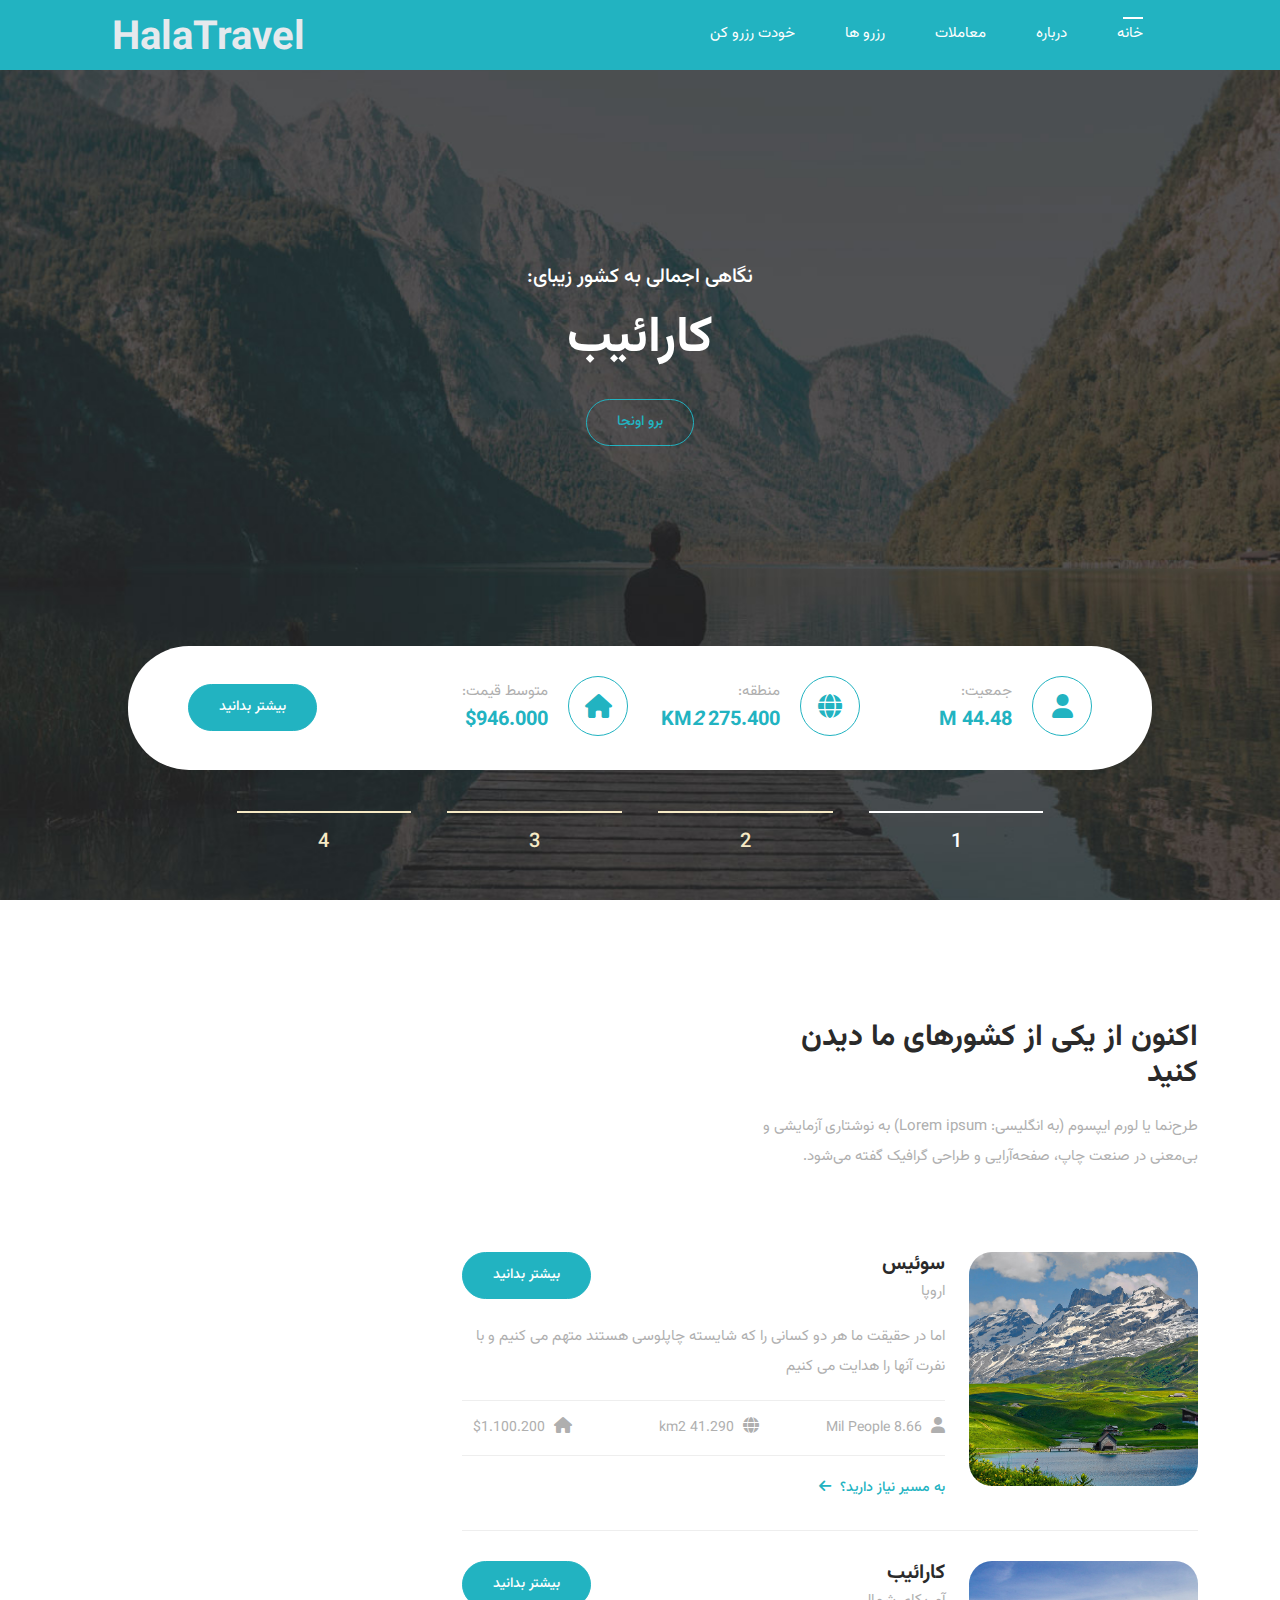
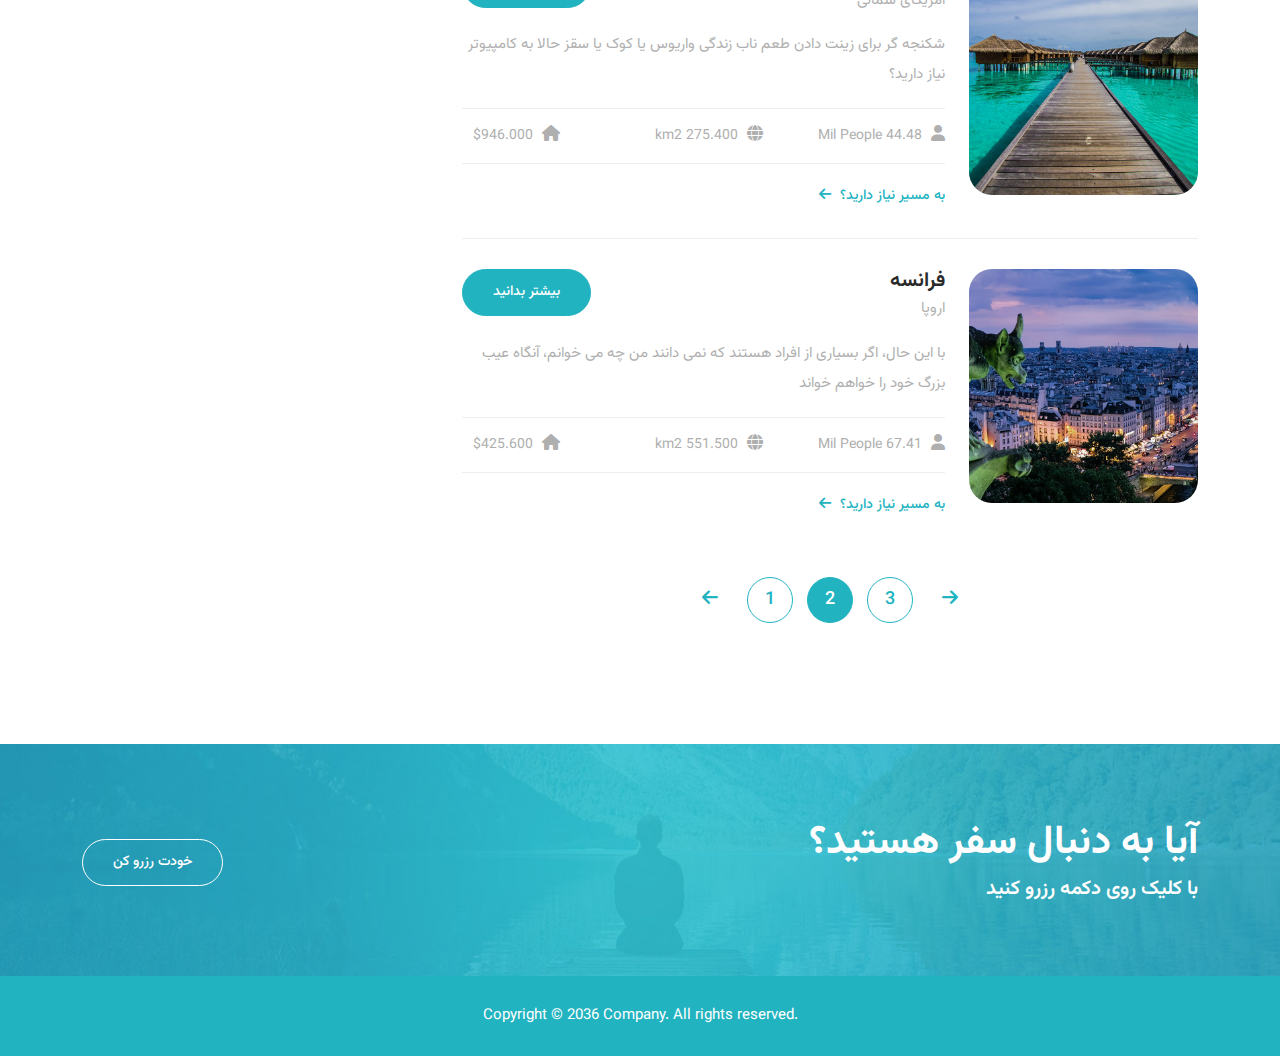
<file: index.html>
<!DOCTYPE html>
<html lang="en">

<head>

    <meta charset="utf-8">
    <meta name="viewport" content="width=device-width, initial-scale=1, shrink-to-fit=no">

    <title>Hala Travel</title>

    <!-- Bootstrap core CSS -->
    <link href="vendor/bootstrap/dist/css/bootstrap.rtl.min.css" rel="stylesheet">

    <!-- Additional CSS Files -->
    <link rel="stylesheet" href="assets/css/fontawesome.css">
    <link rel="stylesheet" href="assets/css/templatemo-Hala-travel.css">
    <link rel="stylesheet" href="assets/css/owl.css">
    <link rel="stylesheet" href="assets/css/animate.css">
    <link rel="stylesheet" href="vendor/vazirmatn/Vazirmatn-font-face.css">


</head>

<body>

<!-- ***** Preloader Start ***** -->
<div id="js-preloader" class="js-preloader">
    <div class="preloader-inner">
        <span class="dot"></span>
        <div class="dots">
            <span></span>
            <span></span>
            <span></span>
        </div>
    </div>
</div>
<!-- ***** Preloader End ***** -->

<!-- ***** Header Area Start ***** -->
<header class="header-area header-sticky">
    <div class="container">
        <div class="row">
            <div class="col-12">
                <nav class="main-nav">
                    <!-- ***** Logo Start ***** -->
                    <a href="index.html" class="logo">
                        <h1 style="color: #E6E9ED;">HalaTravel</h1>
                        <!--                        <img src="assets/images/logo.png" alt="">-->
                    </a>
                    <!-- ***** Logo End ***** -->
                    <!-- ***** Menu Start ***** -->
                    <ul class="nav">
                        <li><a href="index.html" class="active">خانه</a></li>
                        <li><a href="about.html">درباره</a></li>
                        <li><a href="deals.html">معاملات</a></li>
                        <li><a href="reservation.html">رزرو ها</a></li>
                        <li><a href="reservation.html">خودت رزرو کن</a></li>
                    </ul>
                    <a class='menu-trigger'>
                        <span>منو</span>
                    </a>
                    <!-- ***** Menu End ***** -->
                </nav>
            </div>
        </div>
    </div>
</header>
<!-- ***** Header Area End ***** -->

<!-- ***** Main Banner Area Start ***** -->
<section id="section-1">
    <div class="content-slider">
        <input type="radio" id="banner1" class="sec-1-input" name="banner" checked>
        <input type="radio" id="banner2" class="sec-1-input" name="banner">
        <input type="radio" id="banner3" class="sec-1-input" name="banner">
        <input type="radio" id="banner4" class="sec-1-input" name="banner">
        <div class="slider">
            <div id="top-banner-1" class="banner">
                <div class="banner-inner-wrapper header-text">
                    <div class="main-caption">
                        <h2>نگاهی اجمالی به کشور زیبای:</h2>
                        <h1>کارائیب</h1>
                        <div class="border-button"><a href="about.html">برو اونجا</a></div>
                    </div>
                    <div class="container">
                        <div class="row">
                            <div class="col-lg-12">
                                <div class="more-info">
                                    <div class="row">
                                        <div class="col-lg-3 col-sm-6 col-6">
                                            <i class="fa fa-user"></i>
                                            <h4><span>جمعیت:</span><br>44.48 M</h4>
                                        </div>
                                        <div class="col-lg-3 col-sm-6 col-6">
                                            <i class="fa fa-globe"></i>
                                            <h4><span>منطقه:</span><br>275.400 KM<em>2</em></h4>
                                        </div>
                                        <div class="col-lg-3 col-sm-6 col-6">
                                            <i class="fa fa-home"></i>
                                            <h4><span>متوسط قیمت:</span><br>$946.000</h4>
                                        </div>
                                        <div class="col-lg-3 col-sm-6 col-6">
                                            <div class="main-button">
                                                <a href="about.html">بیشتر بدانید</a>
                                            </div>
                                        </div>
                                    </div>
                                </div>
                            </div>
                        </div>
                    </div>
                </div>
            </div>
            <div id="top-banner-2" class="banner">
                <div class="banner-inner-wrapper header-text">
                    <div class="main-caption">
                        <h2>نگاهی اجمالی به کشور زیبای:</h2>
                        <h1>سوئیس</h1>
                        <div class="border-button"><a href="about.html">برو اونجا</a></div>
                    </div>
                    <div class="container">
                        <div class="row">
                            <div class="col-lg-12">
                                <div class="more-info">
                                    <div class="row">
                                        <div class="col-lg-3 col-sm-6 col-6">
                                            <i class="fa fa-user"></i>
                                            <h4><span>جمعیت:</span><br>8.66 M</h4>
                                        </div>
                                        <div class="col-lg-3 col-sm-6 col-6">
                                            <i class="fa fa-globe"></i>
                                            <h4><span>منطقه:</span><br>41.290 KM<em>2</em></h4>
                                        </div>
                                        <div class="col-lg-3 col-sm-6 col-6">
                                            <i class="fa fa-home"></i>
                                            <h4><span>متوسط قیمت:</span><br>$1.100.200</h4>
                                        </div>
                                        <div class="col-lg-3 col-sm-6 col-6">
                                            <div class="main-button">
                                                <a href="about.html">بیشتر بدانید</a>
                                            </div>
                                        </div>
                                    </div>
                                </div>
                            </div>
                        </div>
                    </div>
                </div>
            </div>
            <div id="top-banner-3" class="banner">
                <div class="banner-inner-wrapper header-text">
                    <div class="main-caption">
                        <h2>نگاهی اجمالی به کشور زیبای:</h2>
                        <h1>فرانسه</h1>
                        <div class="border-button"><a href="about.html">برو اونجا</a></div>
                    </div>
                    <div class="container">
                        <div class="row">
                            <div class="col-lg-12">
                                <div class="more-info">
                                    <div class="row">
                                        <div class="col-lg-3 col-sm-6 col-6">
                                            <i class="fa fa-user"></i>
                                            <h4><span>جمعیت:</span><br>67.41 M</h4>
                                        </div>
                                        <div class="col-lg-3 col-sm-6 col-6">
                                            <i class="fa fa-globe"></i>
                                            <h4><span>منطقه:</span><br>551.500 KM<em>2</em></h4>
                                        </div>
                                        <div class="col-lg-3 col-sm-6 col-6">
                                            <i class="fa fa-home"></i>
                                            <h4><span>متوسط قیمت:</span><br>$425.600</h4>
                                        </div>
                                        <div class="col-lg-3 col-sm-6 col-6">
                                            <div class="main-button">
                                                <a href="about.html">بیشتر بدانید</a>
                                            </div>
                                        </div>
                                    </div>
                                </div>
                            </div>
                        </div>
                    </div>
                </div>
            </div>
            <div id="top-banner-4" class="banner">
                <div class="banner-inner-wrapper header-text">
                    <div class="main-caption">
                        <h2>نگاهی اجمالی به کشور زیبای:</h2>
                        <h1>تایلند</h1>
                        <div class="border-button"><a href="about.html">برو اونجا</a></div>
                    </div>
                    <div class="container">
                        <div class="row">
                            <div class="col-lg-12">
                                <div class="more-info">
                                    <div class="row">
                                        <div class="col-lg-3 col-sm-6 col-6">
                                            <i class="fa fa-user"></i>
                                            <h4><span>جمعیت:</span><br>69.86 M</h4>
                                        </div>
                                        <div class="col-lg-3 col-sm-6 col-6">
                                            <i class="fa fa-globe"></i>
                                            <h4><span>منطقه:</span><br>513.120 KM<em>2</em></h4>
                                        </div>
                                        <div class="col-lg-3 col-sm-6 col-6">
                                            <i class="fa fa-home"></i>
                                            <h4><span>متوسط قیمت:</span><br>$165.450</h4>
                                        </div>
                                        <div class="col-lg-3 col-sm-6 col-6">
                                            <div class="main-button">
                                                <a href="about.html">بیشتر بدانید</a>
                                            </div>
                                        </div>
                                    </div>
                                </div>
                            </div>
                        </div>
                    </div>
                </div>
            </div>
        </div>
        <nav>
            <div class="controls">
                <label for="banner1"><span class="progressbar"><span class="progressbar-fill"></span></span><span
                        class="text">1</span></label>
                <label for="banner2"><span class="progressbar"><span class="progressbar-fill"></span></span><span
                        class="text">2</span></label>
                <label for="banner3"><span class="progressbar"><span class="progressbar-fill"></span></span><span
                        class="text">3</span></label>
                <label for="banner4"><span class="progressbar"><span class="progressbar-fill"></span></span><span
                        class="text">4</span></label>
            </div>
        </nav>
    </div>
</section>
<!-- ***** Main Banner Area End ***** -->

<div class="visit-country">
    <div class="container">
        <div class="row">
            <div class="col-lg-5">
                <div class="section-heading">
                    <h2>اکنون از یکی از کشورهای ما دیدن کنید</h2>
                    <p>طرح‌نما یا لورم ایپسوم (به انگلیسی: Lorem ipsum) به نوشتاری آزمایشی و بی‌معنی در صنعت چاپ،
                        صفحه‌آرایی و طراحی گرافیک گفته می‌شود.</p>
                </div>
            </div>
        </div>
        <div class="row">
            <div class="col-lg-8">
                <div class="items">
                    <div class="row">
                        <div class="col-lg-12">
                            <div class="item">
                                <div class="row">
                                    <div class="col-lg-4 col-sm-5">
                                        <div class="image">
                                            <img src="assets/images/country-01.jpg" alt="">
                                        </div>
                                    </div>
                                    <div class="col-lg-8 col-sm-7">
                                        <div class="left-content">
                                            <h4>سوئیس</h4>
                                            <span>اروپا</span>
                                            <div class="main-button">
                                                <a href="about.html">بیشتر بدانید</a>
                                            </div>
                                            <p>
                                                اما در حقیقت ما هر دو کسانی را که شایسته چاپلوسی هستند متهم می کنیم و با
                                                نفرت آنها را هدایت می کنیم
                                            </p>
                                            <ul class="info">
                                                <li><i class="fa fa-user"></i> 8.66 Mil People</li>
                                                <li><i class="fa fa-globe"></i> 41.290 km2</li>
                                                <li><i class="fa fa-home"></i> $1.100.200</li>
                                            </ul>
                                            <div class="text-button">
                                                <a href="about.html">به مسیر نیاز دارید؟ <i
                                                        class="fa fa-arrow-left"></i></a>
                                            </div>
                                        </div>
                                    </div>
                                </div>
                            </div>
                        </div>
                        <div class="col-lg-12">
                            <div class="item">
                                <div class="row">
                                    <div class="col-lg-4 col-sm-5">
                                        <div class="image">
                                            <img src="assets/images/country-02.jpg" alt="">
                                        </div>
                                    </div>
                                    <div class="col-lg-8 col-sm-7">
                                        <div class="left-content">
                                            <h4>کارائیب</h4>
                                            <span>آمریکای شمالی</span>
                                            <div class="main-button">
                                                <a href="about.html">بیشتر بدانید</a>
                                            </div>
                                            <p>شکنجه گر
                                                برای زینت دادن طعم ناب زندگی واریوس یا کوک یا سقز حالا به کامپیوتر نیاز
                                                دارید؟</p>
                                            <ul class="info">
                                                <li><i class="fa fa-user"></i> 44.48 Mil People</li>
                                                <li><i class="fa fa-globe"></i> 275.400 km2</li>
                                                <li><i class="fa fa-home"></i> $946.000</li>
                                            </ul>
                                            <div class="text-button">
                                                <a href="about.html">به مسیر نیاز دارید؟ <i
                                                        class="fa fa-arrow-left"></i></a>
                                            </div>
                                        </div>
                                    </div>
                                </div>
                            </div>
                        </div>
                        <div class="col-lg-12">
                            <div class="item last-item">
                                <div class="row">
                                    <div class="col-lg-4 col-sm-5">
                                        <div class="image">
                                            <img src="assets/images/country-03.jpg" alt="">
                                        </div>
                                    </div>
                                    <div class="col-lg-8 col-sm-7">
                                        <div class="left-content">
                                            <h4>فرانسه</h4>
                                            <span>اروپا</span>
                                            <div class="main-button">
                                                <a href="about.html">بیشتر بدانید</a>
                                            </div>
                                            <p>با این حال، اگر بسیاری از افراد هستند که نمی دانند من چه می خوانم، آنگاه
                                                عیب بزرگ خود را خواهم خواند</p>
                                            <ul class="info">
                                                <li><i class="fa fa-user"></i> 67.41 Mil People</li>
                                                <li><i class="fa fa-globe"></i> 551.500 km2</li>
                                                <li><i class="fa fa-home"></i> $425.600</li>
                                            </ul>
                                            <div class="text-button">
                                                <a href="about.html">به مسیر نیاز دارید؟ <i
                                                        class="fa fa-arrow-left"></i></a>
                                            </div>
                                        </div>
                                    </div>
                                </div>
                            </div>
                        </div>
                        <div class="col-lg-12" dir="ltr">
                            <ul class="page-numbers">
                                <li><a href="#"><i class="fa fa-arrow-left"></i></a></li>
                                <li><a href="#">1</a></li>
                                <li class="active"><a href="#">2</a></li>
                                <li><a href="#">3</a></li>
                                <li><a href="#"><i class="fa fa-arrow-right"></i></a></li>
                            </ul>
                        </div>
                    </div>
                </div>
            </div>
            <div class="col-lg-4">
                <div class="side-bar-map">
                    <div class="row">
                        <div class="col-lg-12">
                            <div id="map">
                                <iframe src="https://www.google.com/maps/embed?pb=!1m18!1m12!1m3!1d12469.776493332698!2d-80.14036379941481!3d25.907788681148624!2m3!1f357.26927939317244!2f20.870722720054623!3f0!3m2!1i1024!2i768!4f35!3m3!1m2!1s0x88d9add4b4ac788f%3A0xe77469d09480fcdb!2sSunny%20Isles%20Beach!5e1!3m2!1sen!2sth!4v1642869952544!5m2!1sen!2sth"
                                        width="100%" height="550px" frameborder="0"
                                        style="border:0; border-radius: 23px; " allowfullscreen=""></iframe>
                            </div>
                        </div>
                    </div>
                </div>
            </div>
        </div>
    </div>
</div>

<div class="call-to-action">
    <div class="container">
        <div class="row">
            <div class="col-lg-8">
                <h2>آیا به دنبال سفر هستید؟</h2>
                <h4>با کلیک روی دکمه رزرو کنید</h4>
            </div>
            <div class="col-lg-4">
                <div class="border-button">
                    <a href="reservation.html"> خودت رزرو کن</a>
                </div>
            </div>
        </div>
    </div>
</div>

<footer>
    <div class="container">
        <div class="row">
            <div class="col-lg-12" dir="ltr">
                <p>Copyright © 2036 <a href="#"></a> Company. All rights reserved.
            </div>
        </div>
    </div>
</footer>


<!-- Scripts -->
<!-- Bootstrap core JavaScript -->
<script src="vendor/jquery/jquery.min.js"></script>
<script src="vendor/bootstrap/dist/js/bootstrap.bundle.min.js"></script>

<script src="assets/js/isotope.min.js"></script>
<script src="assets/js/owl-carousel.js"></script>
<script src="assets/js/tabs.js"></script>
<script src="assets/js/popup.js"></script>
<script src="assets/js/custom.js"></script>

<script>
    function bannerSwitcher() {
        next = $('.sec-1-input').filter(':checked').next('.sec-1-input');
        if (next.length) next.prop('checked', true);
        else $('.sec-1-input').first().prop('checked', true);
    }

    var bannerTimer = setInterval(bannerSwitcher, 5000);

    $('nav .controls label').click(function () {
        clearInterval(bannerTimer);
        bannerTimer = setInterval(bannerSwitcher, 5000)
    });
</script>

</body>

</html>
</file>
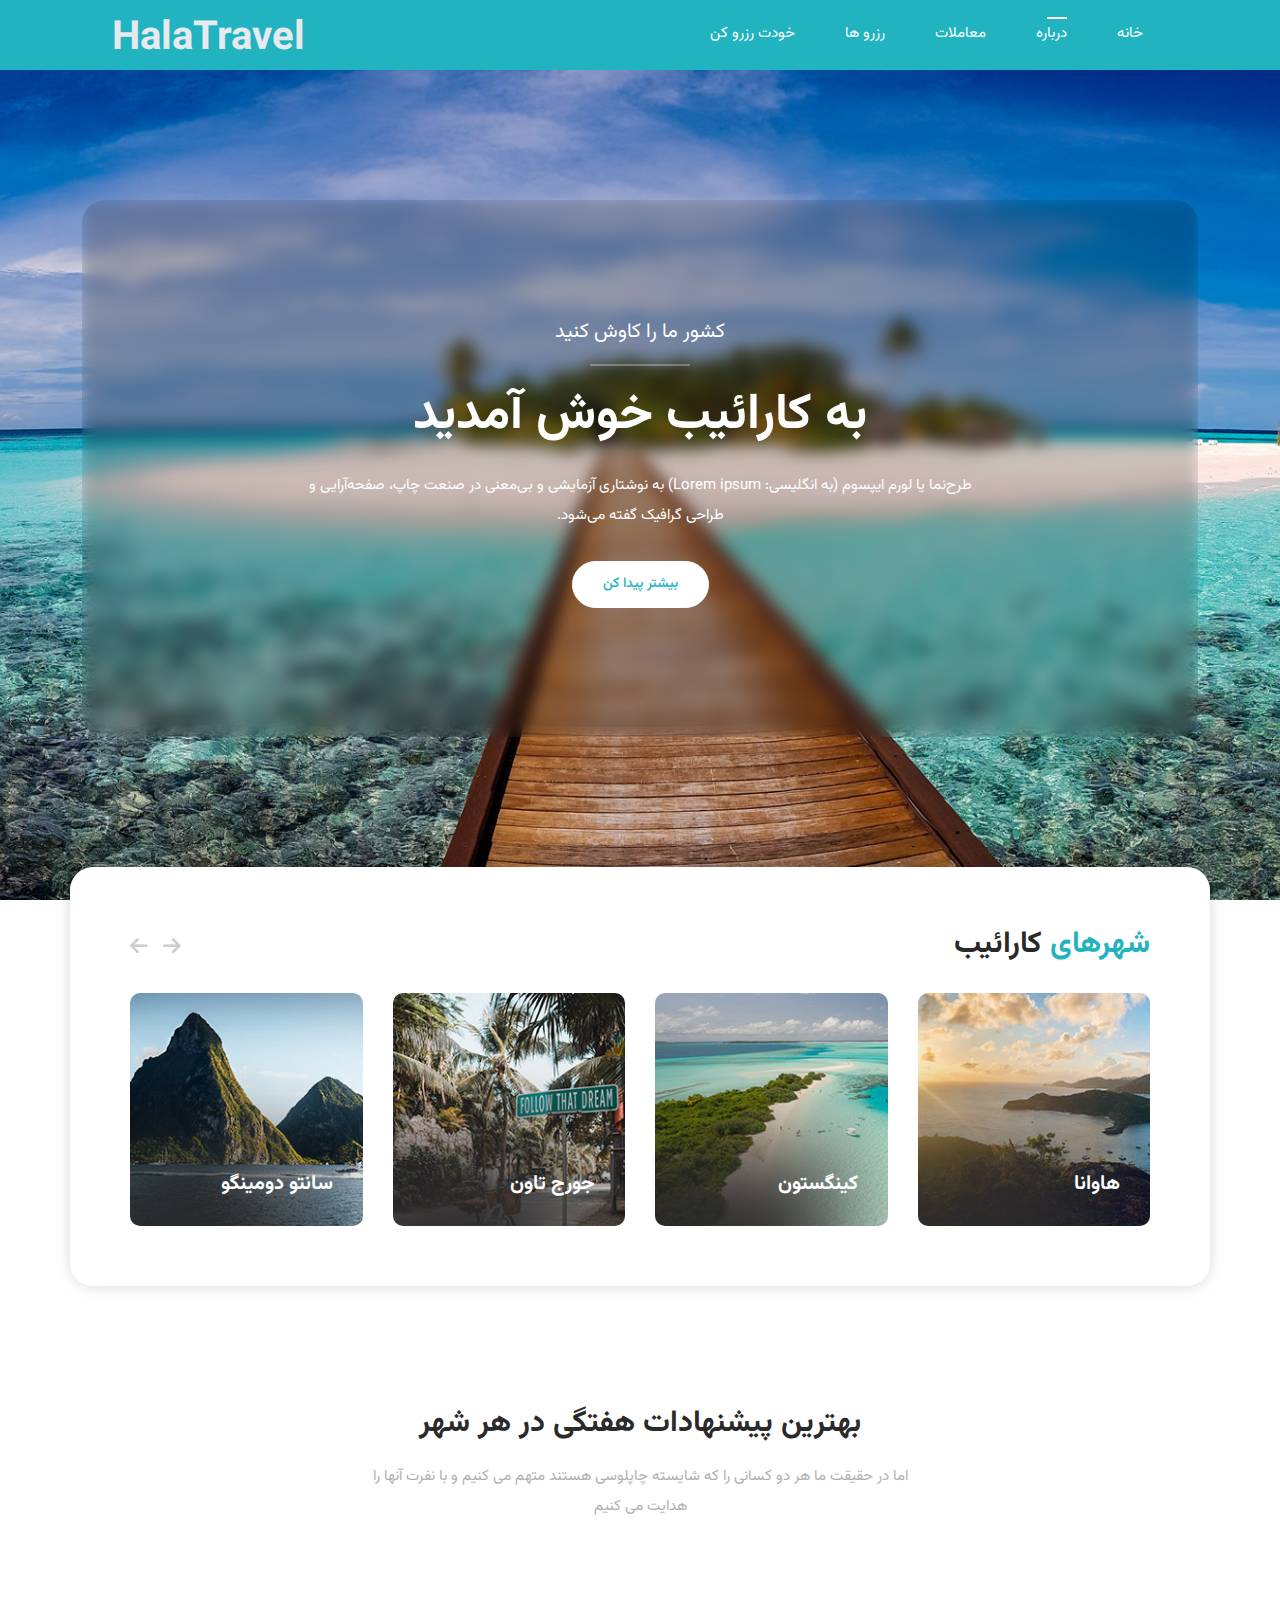
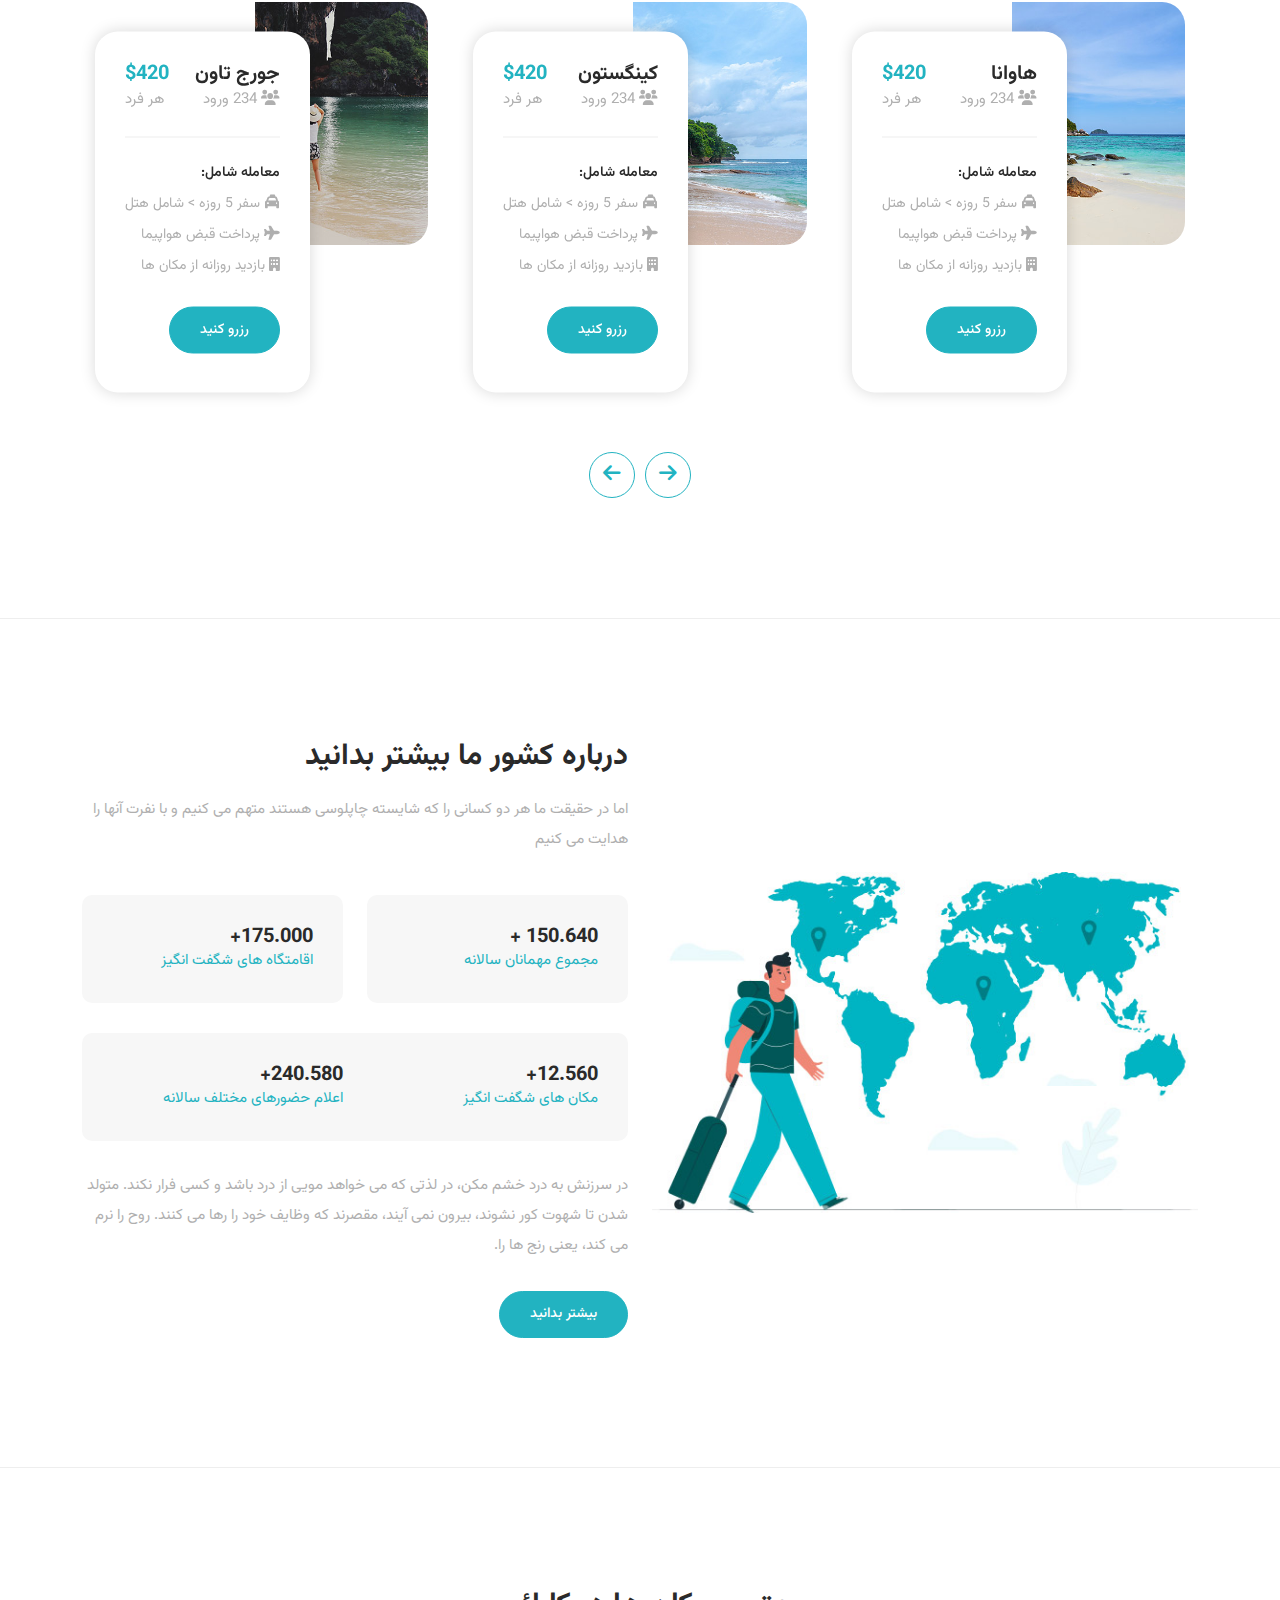
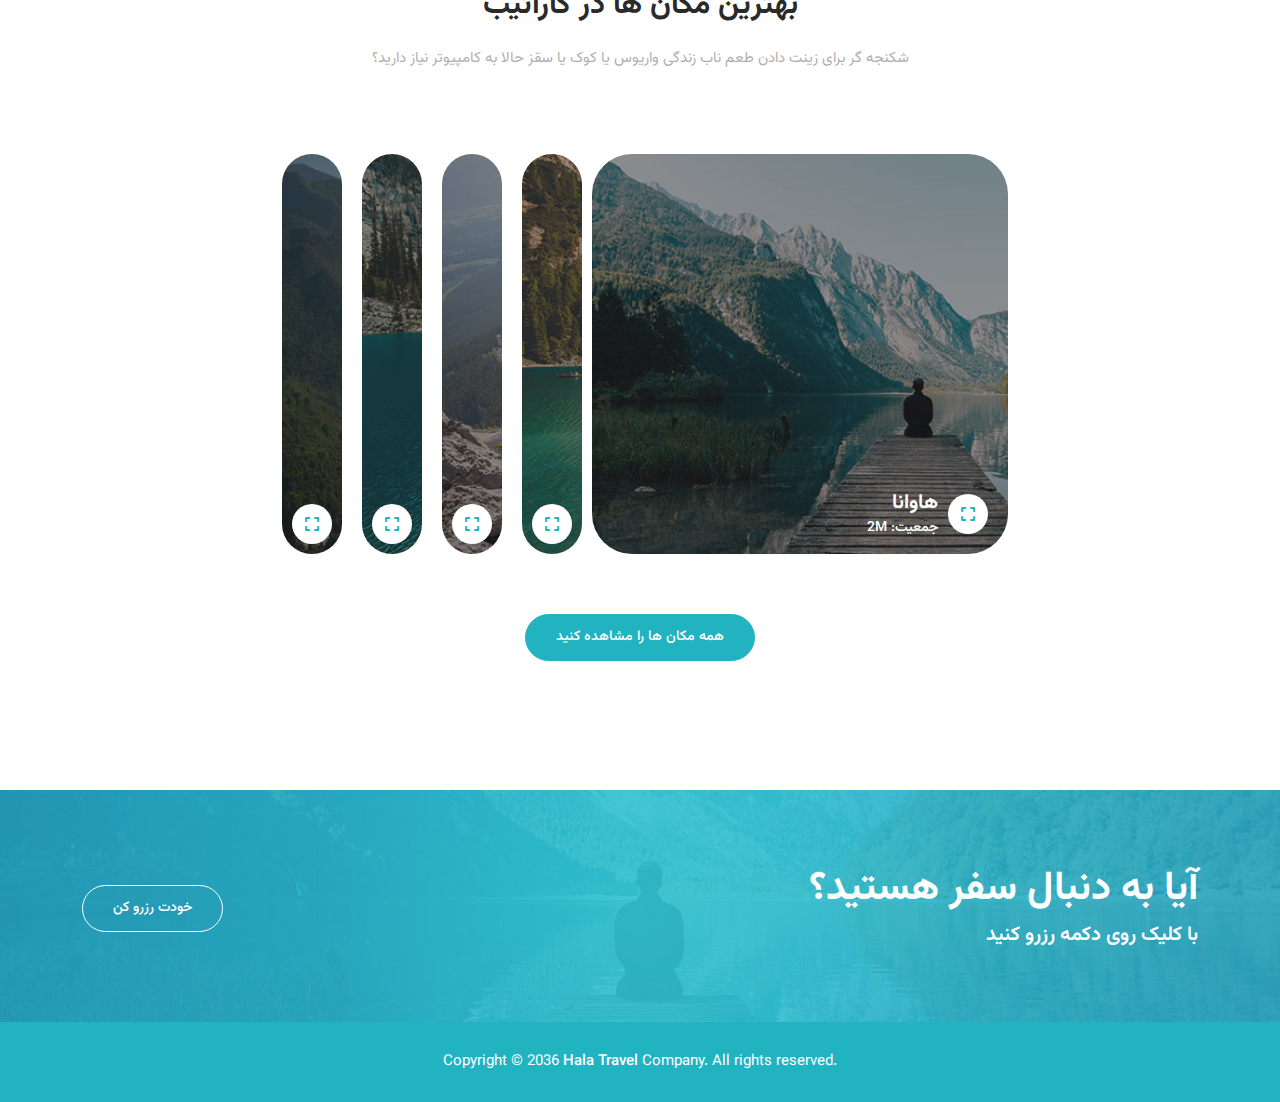
<file: about.html>
<!DOCTYPE html>
<html lang="en">

<head>

    <meta charset="utf-8">
    <meta name="viewport" content="width=device-width, initial-scale=1, shrink-to-fit=no">


    <title>Hala Travel - About Us</title>

    <!-- Bootstrap core CSS -->
    <link href="vendor/bootstrap/dist/css/bootstrap.rtl.min.css" rel="stylesheet">

    <!-- Additional CSS Files -->
    <link rel="stylesheet" href="assets/css/fontawesome.css">
    <link rel="stylesheet" href="assets/css/templatemo-Hala-travel.css">
    <link rel="stylesheet" href="assets/css/owl.css">
    <link rel="stylesheet" href="assets/css/animate.css">
    <link rel="stylesheet" href="vendor/vazirmatn/Vazirmatn-font-face.css">

</head>

<body>

<!-- ***** Preloader Start ***** -->
<div id="js-preloader" class="js-preloader">
    <div class="preloader-inner">
        <span class="dot"></span>
        <div class="dots">
            <span></span>
            <span></span>
            <span></span>
        </div>
    </div>
</div>
<!-- ***** Preloader End ***** -->

<!-- ***** Header Area Start ***** -->
<header class="header-area header-sticky">
    <div class="container">
        <div class="row">
            <div class="col-12">
                <nav class="main-nav">
                    <!-- ***** Logo Start ***** -->
                    <a href="index.html" class="logo">
                        <h1 style="color: #E6E9ED;">HalaTravel</h1>
                        <!--                        <img src="assets/images/logo.png" alt="">-->
                    </a>
                    <!-- ***** Logo End ***** -->
                    <!-- ***** Menu Start ***** -->
                    <ul class="nav">
                        <li><a href="index.html">خانه</a></li>
                        <li><a href="about.html" class="active">درباره</a></li>
                        <li><a href="deals.html">معاملات</a></li>
                        <li><a href="reservation.html">رزرو ها</a></li>
                        <li><a href="reservation.html">خودت رزرو کن</a></li>
                    </ul>
                    <a class='menu-trigger'>
                        <span>منو</span>
                    </a>
                    <!-- ***** Menu End ***** -->
                </nav>
            </div>
        </div>
    </div>
</header>
<!-- ***** Header Area End ***** -->

<!-- ***** Main Banner Area Start ***** -->
<div class="about-main-content">
    <div class="container">
        <div class="row">
            <div class="col-lg-12">
                <div class="content">
                    <div class="blur-bg"></div>
                    <h4>کشور ما را کاوش کنید</h4>
                    <div class="line-dec"></div>
                    <h2>به کارائیب خوش آمدید</h2>
                    <p>طرح‌نما یا لورم ایپسوم (به انگلیسی: Lorem ipsum) به نوشتاری آزمایشی و بی‌معنی در صنعت چاپ، صفحه‌آرایی و طراحی گرافیک گفته می‌شود.</p>
                    <div class="main-button">
                        <a href="reservation.html">بیشتر پیدا کن</a>
                    </div>
                </div>
            </div>
        </div>
    </div>
</div>
<!-- ***** Main Banner Area End ***** -->

<div class="cities-town">
    <div class="container">
        <div class="row">
            <div class="slider-content">
                <div class="row">
                    <div class="col-lg-12">
                        <h2><em> شهرهای </em>کارائیب </h2>
                    </div>
                    <div class="col-lg-12">
                        <div class="owl-cites-town owl-carousel">
                            <div class="item">
                                <div class="thumb">
                                    <img src="assets/images/cities-01.jpg" alt="">
                                    <h4>هاوانا</h4>
                                </div>
                            </div>
                            <div class="item">
                                <div class="thumb">
                                    <img src="assets/images/cities-02.jpg" alt="">
                                    <h4>کینگستون</h4>
                                </div>
                            </div>
                            <div class="item">
                                <div class="thumb">
                                    <img src="assets/images/cities-03.jpg" alt="">
                                    <h4>جورج تاون</h4>
                                </div>
                            </div>
                            <div class="item">
                                <div class="thumb">
                                    <img src="assets/images/cities-04.jpg" alt="">
                                    <h4>سانتو دومینگو</h4>
                                </div>
                            </div>
                            <div class="item">
                                <div class="thumb">
                                    <img src="assets/images/cities-01.jpg" alt="">
                                    <h4>هاوانا</h4>
                                </div>
                            </div>
                            <div class="item">
                                <div class="thumb">
                                    <img src="assets/images/cities-02.jpg" alt="">
                                    <h4>کینگستون</h4>
                                </div>
                            </div>
                            <div class="item">
                                <div class="thumb">
                                    <img src="assets/images/cities-03.jpg" alt="">
                                    <h4>جورج تاون</h4>
                                </div>
                            </div>
                            <div class="item">
                                <div class="thumb">
                                    <img src="assets/images/cities-04.jpg" alt="">
                                    <h4>سانتو دومینگو</h4>
                                </div>
                            </div>
                        </div>
                    </div>
                </div>
            </div>
        </div>
    </div>
</div>

<div class="weekly-offers">
    <div class="container">
        <div class="row">
            <div class="col-lg-6 offset-lg-3">
                <div class="section-heading text-center">
                    <h2>بهترین پیشنهادات هفتگی در هر شهر</h2>
                    <p>اما در حقیقت ما هر دو کسانی را که شایسته چاپلوسی هستند متهم می کنیم و با نفرت آنها را هدایت می کنیم</p>
                </div>
            </div>
        </div>
    </div>
    <div class="container-fluid">
        <div class="row">
            <div class="col-lg-12">
                <div class="owl-weekly-offers owl-carousel">
                    <div class="item">
                        <div class="thumb">
                            <img src="assets/images/offers-01.jpg" alt="">
                            <div class="text">
                                <h4>هاوانا<br><span><i class="fa fa-users"></i> 234 ورود</span></h4>
                                <h6>$420<br><span>هر فرد</span></h6>
                                <div class="line-dec"></div>
                                <ul>
                                    <li>معامله شامل:</li>
                                    <li><i class="fa fa-taxi"></i> سفر 5 روزه > شامل هتل</li>
                                    <li><i class="fa fa-plane"></i> پرداخت قبض هواپیما</li>
                                    <li><i class="fa fa-building"></i> بازدید روزانه از مکان ها </li>
                                </ul>
                                <div class="main-button">
                                    <a href="reservation.html">رزرو کنید</a>
                                </div>
                            </div>
                        </div>
                    </div>
                    <div class="item">
                        <div class="thumb">
                            <img src="assets/images/offers-02.jpg" alt="">
                            <div class="text">
                                <h4>کینگستون<br><span><i class="fa fa-users"></i> 234 ورود</span></h4>
                                <h6>$420<br><span>هر فرد</span></h6>
                                <div class="line-dec"></div>
                                <ul>
                                    <li>معامله شامل:</li>
                                    <li><i class="fa fa-taxi"></i> سفر 5 روزه > شامل هتل</li>
                                    <li><i class="fa fa-plane"></i> پرداخت قبض هواپیما</li>
                                    <li><i class="fa fa-building"></i> بازدید روزانه از مکان ها</li>
                                </ul>
                                <div class="main-button">
                                    <a href="reservation.html">رزرو کنید</a>
                                </div>
                            </div>
                        </div>
                    </div>
                    <div class="item">
                        <div class="thumb">
                            <img src="assets/images/offers-03.jpg" alt="">
                            <div class="text">
                                <h4>جورج تاون<br><span><i class="fa fa-users"></i> 234 ورود</span></h4>
                                <h6>$420<br><span>هر فرد</span></h6>
                                <div class="line-dec"></div>
                                <ul>
                                    <li>معامله شامل:</li>
                                    <li><i class="fa fa-taxi"></i> سفر 5 روزه > شامل هتل</li>
                                    <li><i class="fa fa-plane"></i> پرداخت قبض هواپیما</li>
                                    <li><i class="fa fa-building"></i> بازدید روزانه از مکان ها</li>
                                </ul>
                                <div class="main-button">
                                    <a href="reservation.html">رزرو کنید</a>
                                </div>
                            </div>
                        </div>
                    </div>
                    <div class="item">
                        <div class="thumb">
                            <img src="assets/images/offers-01.jpg" alt="">
                            <div class="text">
                                <h4>هاوانا<br><span><i class="fa fa-users"></i> 234 ورود</span></h4>
                                <h6>$420<br><span>هر فرد</span></h6>
                                <div class="line-dec"></div>
                                <ul>
                                    <li>معامله شامل:</li>
                                    <li><i class="fa fa-taxi"></i> سفر 5 روزه > شامل هتل</li>
                                    <li><i class="fa fa-plane"></i> پرداخت قبض هواپیما</li>
                                    <li><i class="fa fa-building"></i> بازدید روزانه از مکان ها</li>
                                </ul>
                                <div class="main-button">
                                    <a href="reservation.html">رزرو کنید</a>
                                </div>
                            </div>
                        </div>
                    </div>
                    <div class="item">
                        <div class="thumb">
                            <img src="assets/images/offers-02.jpg" alt="">
                            <div class="text">
                                <h4>کینگستون<br><span><i class="fa fa-users"></i> 234 ورود</span></h4>
                                <h6>$420<br><span>هر فرد</span></h6>
                                <div class="line-dec"></div>
                                <ul>
                                    <li>معامله شامل:</li>
                                    <li><i class="fa fa-taxi"></i> سفر 5 روزه > شامل هتل</li>
                                    <li><i class="fa fa-plane"></i> پرداخت قبض هواپیما</li>
                                    <li><i class="fa fa-building"></i> بازدید روزانه از مکان ها</li>
                                </ul>
                                <div class="main-button">
                                    <a href="reservation.html">رزرو کنید</a>
                                </div>
                            </div>
                        </div>
                    </div>
                    <div class="item">
                        <div class="thumb">
                            <img src="assets/images/offers-03.jpg" alt="">
                            <div class="text">
                                <h4>جورج تاون<br><span><i class="fa fa-users"></i> 234 ورود</span></h4>
                                <h6>$420<br><span>هر فرد</span></h6>
                                <div class="line-dec"></div>
                                <ul>
                                    <li>معامله شامل:</li>
                                    <li><i class="fa fa-taxi"></i> سفر 5 روزه > شامل هتل</li>
                                    <li><i class="fa fa-plane"></i> پرداخت قبض هواپیما</li>
                                    <li><i class="fa fa-building"></i> بازدید روزانه از مکان ها</li>
                                </ul>
                                <div class="main-button">
                                    <a href="reservation.html">رزرو کنید</a>
                                </div>
                            </div>
                        </div>
                    </div>
                </div>
            </div>
        </div>
    </div>
</div>

<div class="more-about">
    <div class="container">
        <div class="row">
            <div class="col-lg-6 align-self-center">
                <div class="left-image">
                    <img src="assets/images/about-left-image.jpg" alt="">
                </div>
            </div>
            <div class="col-lg-6">
                <div class="section-heading">
                    <h2>درباره کشور ما بیشتر بدانید</h2>
                    <p>اما در حقیقت ما هر دو کسانی را که شایسته چاپلوسی هستند متهم می کنیم و با نفرت آنها را هدایت می کنیم</p>
                </div>
                <div class="row">
                    <div class="col-lg-6">
                        <div class="info-item">
                            <h4>150.640 +</h4>
                            <span>مجموع مهمانان سالانه</span>
                        </div>
                    </div>
                    <div class="col-lg-6">
                        <div class="info-item">
                            <h4>175.000+</h4>
                            <span>اقامتگاه های شگفت انگیز</span>
                        </div>
                    </div>
                    <div class="col-lg-12">
                        <div class="info-item">
                            <div class="row">
                                <div class="col-lg-6">
                                    <h4>12.560+</h4>
                                    <span>مکان های شگفت انگیز</span>
                                </div>
                                <div class="col-lg-6">
                                    <h4>240.580+</h4>
                                    <span>اعلام حضورهای مختلف سالانه</span>
                                </div>
                            </div>
                        </div>
                    </div>
                </div>
                <p>در سرزنش به درد خشم مکن، در لذتی که می خواهد مویی از درد باشد و کسی فرار نکند.
                                        متولد شدن تا شهوت کور نشوند، بیرون نمی آیند، مقصرند که وظایف خود را رها می کنند.
                                        روح را نرم می کند، یعنی رنج ها را.</p>
                <div class="main-button">
                    <a href="reservation.html">بیشتر بدانید</a>
                </div>
            </div>
        </div>
    </div>
</div>

<div class="best-locations">
    <div class="container">
        <div class="row">
            <div class="col-lg-6 offset-lg-3">
                <div class="section-heading text-center">
                    <h2>بهترین مکان ها در کارائیب</h2>
                    <p>شکنجه گر
                                            برای زینت دادن طعم ناب زندگی واریوس یا کوک یا سقز حالا به کامپیوتر نیاز دارید؟</p>
                </div>
            </div>
            <div class="col-lg-8 offset-lg-2">
                <div class="options">
                    <div class="option active"
                         style="background: url(assets/images/best-01.jpg); background-size: cover;">
                        <div class="shadow"></div>
                        <div class="label">
                            <div class="icon">
                                <i class="fas fa-expand"></i>
                            </div>
                            <div class="info">
                                <div class="main">هاوانا</div>
                                <div class="sub">جمعیت: 2M</div>
                            </div>
                        </div>
                    </div>
                    <div class="option"
                         style="background:url(assets/images/best-02.jpg); background-size: cover;">
                        <div class="shadow"></div>
                        <div class="label">
                            <div class="icon">
                                <i class="fas fa-expand"></i>
                            </div>
                            <div class="info">
                                <div class="main">کینگستون</div>
                                <div class="sub">جمعیت: 3.5M</div>
                            </div>
                        </div>
                    </div>
                    <div class="option"
                         style="background: url(assets/images/best-03.jpg); background-size: cover;">
                        <div class="shadow"></div>
                        <div class="label">
                            <div class="icon">
                                <i class="fas fa-expand"></i>
                            </div>
                            <div class="info">
                                <div class="main">لندن</div>
                                <div class="sub">جمعیت: 4.1M</div>
                            </div>
                        </div>
                    </div>
                    <div class="option"
                         style="background: url(assets/images/best-04.jpg); background-size: cover;">
                        <div class="shadow"></div>
                        <div class="label">
                            <div class="icon">
                                <i class="fas fa-expand"></i>
                            </div>
                            <div class="info">
                                <div class="main">پریشتینا</div>
                                <div class="sub">جمعیت: 520K</div>
                            </div>
                        </div>
                    </div>
                    <div class="option"
                         style="background: url(assets/images/best-05.jpg); background-size: cover;">
                        <div class="shadow"></div>
                        <div class="label">
                            <div class="icon">
                                <i class="fas fa-expand"></i>
                            </div>
                            <div class="info">
                                <div class="main">پاریس</div>
                                <div class="sub">جمعیت: 3M</div>
                            </div>
                        </div>
                    </div>
                </div>
            </div>
            <div class="col-lg-12">
                <div class="main-button text-center">
                    <a href="deals.html">همه مکان ها را مشاهده کنید</a>
                </div>
            </div>
        </div>
    </div>
</div>

<div class="call-to-action">
    <div class="container">
        <div class="row">
            <div class="col-lg-8">
                <h2>آیا به دنبال سفر هستید؟</h2>
                <h4>با کلیک روی دکمه رزرو کنید</h4>
            </div>
            <div class="col-lg-4">
                <div class="border-button">
                    <a href="reservation.html"> خودت رزرو کن</a>
                </div>
            </div>
        </div>
    </div>
</div>

<footer>
    <div class="container">
        <div class="row">
            <div class="col-lg-12" dir="ltr">
                <p>Copyright © 2036 <a href="#">Hala Travel</a> Company. All rights reserved.</p>
            </div>
        </div>
    </div>
</footer>


<!-- Scripts -->
<!-- Bootstrap core JavaScript -->
<script src="vendor/jquery/jquery.min.js"></script>
<script src="vendor/bootstrap/dist/js/bootstrap.bundle.min.js"></script>

<script src="assets/js/isotope.min.js"></script>
<script src="assets/js/owl-carousel.js"></script>
<script src="assets/js/tabs.js"></script>
<script src="assets/js/popup.js"></script>
<script src="assets/js/custom.js"></script>

<script>
    $(".option").click(function () {
        $(".option").removeClass("active");
        $(this).addClass("active");
    });
</script>

</body>

</html>
</file>
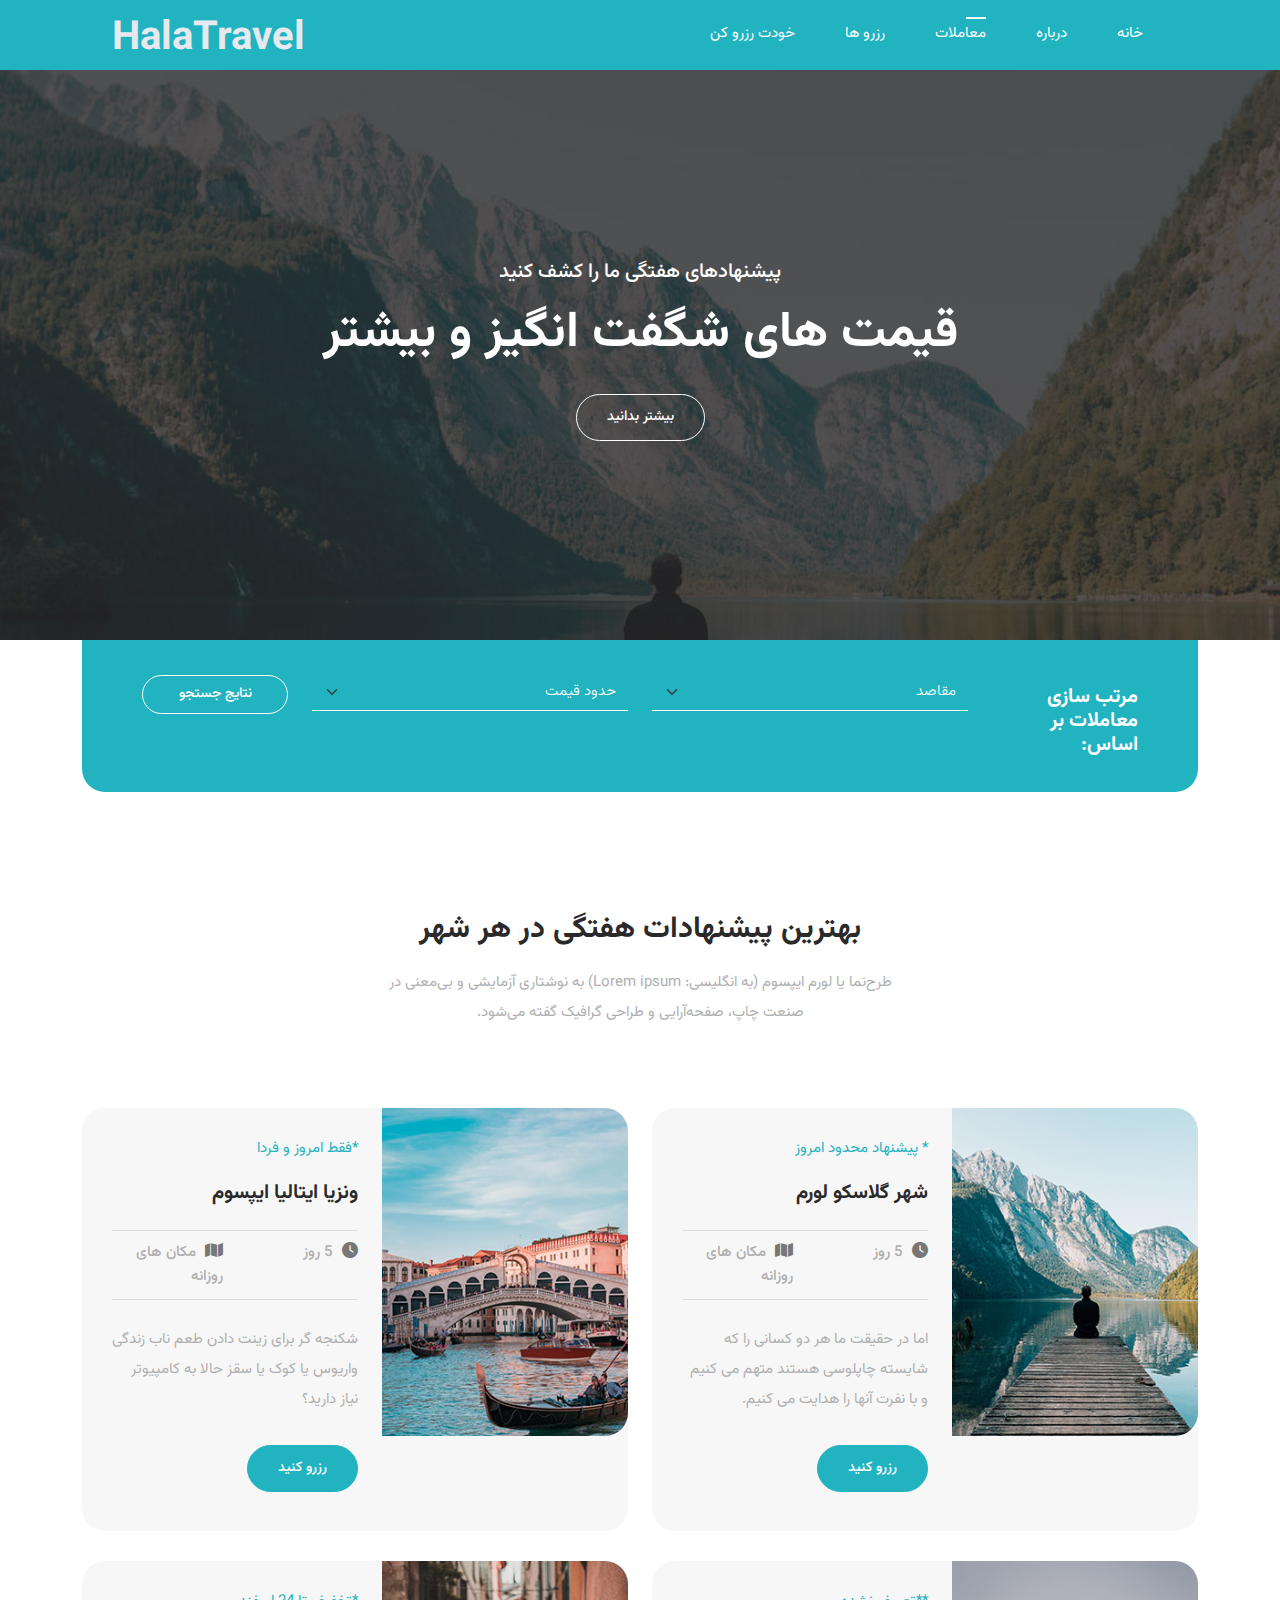
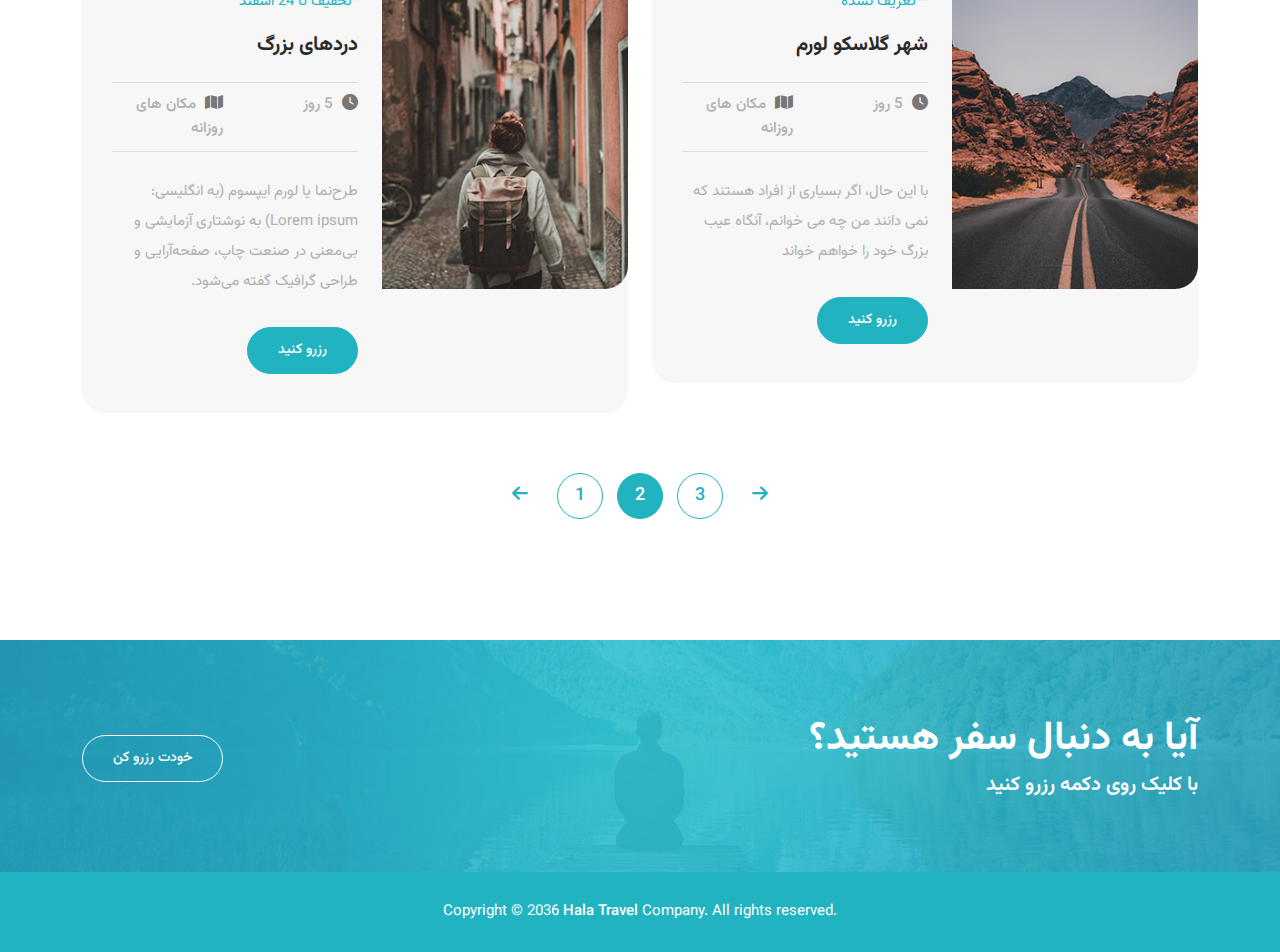
<file: deals.html>
<!DOCTYPE html>
<html lang="en">

<head>

    <meta charset="utf-8">
    <meta name="viewport" content="width=device-width, initial-scale=1, shrink-to-fit=no">

    <title>Hala Travel - Special Deals</title>

    <!-- Bootstrap core CSS -->
    <link href="vendor/bootstrap/dist/css/bootstrap.rtl.min.css" rel="stylesheet">

    <!-- Additional CSS Files -->
    <link rel="stylesheet" href="assets/css/fontawesome.css">
    <link rel="stylesheet" href="assets/css/templatemo-Hala-travel.css">
    <link rel="stylesheet" href="assets/css/owl.css">
    <link rel="stylesheet" href="assets/css/animate.css">
    <link rel="stylesheet" href="vendor/vazirmatn/Vazirmatn-font-face.css">

</head>

<body>

<!-- ***** Preloader Start ***** -->
<div id="js-preloader" class="js-preloader">
    <div class="preloader-inner">
        <span class="dot"></span>
        <div class="dots">
            <span></span>
            <span></span>
            <span></span>
        </div>
    </div>
</div>
<!-- ***** Preloader End ***** -->

<!-- ***** Header Area Start ***** -->
<header class="header-area header-sticky">
    <div class="container">
        <div class="row">
            <div class="col-12">
                <nav class="main-nav">
                    <!-- ***** Logo Start ***** -->
                    <a href="index.html" class="logo">
                        <h1 style="color: #E6E9ED;">HalaTravel</h1>
                        <!--                        <img src="assets/images/logo.png" alt="">-->
                    </a>
                    <!-- ***** Logo End ***** -->
                    <!-- ***** Menu Start ***** -->
                    <ul class="nav">
                        <li><a href="index.html" >خانه</a></li>
                        <li><a href="about.html">درباره</a></li>
                        <li><a href="deals.html" class="active">معاملات</a></li>
                        <li><a href="reservation.html">رزرو ها</a></li>
                        <li><a href="reservation.html">خودت رزرو کن</a></li>
                    </ul>
                    <a class='menu-trigger'>
                        <span>منو</span>
                    </a>
                    <!-- ***** Menu End ***** -->
                </nav>
            </div>
        </div>
    </div>
</header>
<!-- ***** Header Area End ***** -->

<div class="page-heading">
    <div class="container">
        <div class="row">
            <div class="col-lg-12">
                <h4>پیشنهادهای هفتگی ما را کشف کنید</h4>
                <h2>قیمت های شگفت انگیز و بیشتر</h2>
                <div class="border-button"><a href="about.html">بیشتر بدانید</a></div>
            </div>
        </div>
    </div>
</div>

<div class="search-form">
    <div class="container">
        <div class="row">
            <div class="col-lg-12">
                <form id="search-form" name="gs" method="post" role="search" action="#">
                    <div class="row">
                        <div class="col-lg-2">
                            <h4>مرتب سازی معاملات بر اساس:</h4>
                        </div>
                        <div class="col-lg-4">
                            <fieldset>
                                <select name="Location" class="form-select" aria-label="Default select example"
                                        id="chooseLocation" onChange="this.form.click()">
                                    <option selected>مقاصد</option>
                                    <option type="checkbox" name="option1" value="Italy">ایتالیا</option>
                                    <option value="France">فرانسه</option>
                                    <option value="Switzerland">سوئیس</option>
                                    <option value="Thailand">تایلند</option>
                                    <option value="Australia">استرالیا</option>
                                    <option value="India">هند</option>
                                    <option value="Indonesia">اندونزی</option>
                                    <option value="Malaysia">مالزی</option>
                                    <option value="Singapore">سنگاپور</option>
                                </select>
                            </fieldset>
                        </div>
                        <div class="col-lg-4">
                            <fieldset>
                                <select name="Price" class="form-select" aria-label="Default select example"
                                        id="choosePrice" onChange="this.form.click()">
                                    <option selected>حدود قیمت</option>
                                    <option value="100">$100 - $250</option>
                                    <option value="250">$250 - $500</option>
                                    <option value="500">$500 - $1,000</option>
                                    <option value="1000">$1,000 - $2,500</option>
                                    <option value="2500+">$2,500+</option>
                                </select>
                            </fieldset>
                        </div>
                        <div class="col-lg-2">
                            <fieldset>
                                <button class="border-button">نتایج جستجو</button>
                            </fieldset>
                        </div>
                    </div>
                </form>
            </div>
        </div>
    </div>
</div>

<div class="amazing-deals">
    <div class="container">
        <div class="row">
            <div class="col-lg-6 offset-lg-3">
                <div class="section-heading text-center">
                    <h2>بهترین پیشنهادات هفتگی در هر شهر</h2>
                    <p>طرح‌نما یا لورم ایپسوم (به انگلیسی: Lorem ipsum) به نوشتاری آزمایشی و بی‌معنی در صنعت چاپ،
                        صفحه‌آرایی و طراحی گرافیک گفته می‌شود.</p>
                </div>
            </div>
            <div class="col-lg-6 col-sm-6">
                <div class="item">
                    <div class="row">
                        <div class="col-lg-6">
                            <div class="image">
                                <img src="assets/images/deals-01.jpg" alt="">
                            </div>
                        </div>
                        <div class="col-lg-6 align-self-center">
                            <div class="content">
                                <span class="info">* پیشنهاد محدود امروز</span>
                                <h4>شهر گلاسکو لورم</h4>
                                <div class="row">
                                    <div class="col-6">
                                        <i class="fa fa-clock"></i>
                                        <span class="list">5 روز</span>
                                    </div>
                                    <div class="col-6">
                                        <i class="fa fa-map"></i>
                                        <span class="list">مکان های روزانه</span>
                                    </div>
                                </div>
                                <p>اما در حقیقت ما هر دو کسانی را که شایسته چاپلوسی هستند متهم می کنیم و با نفرت آنها را
                                    هدایت می کنیم.</p>
                                <div class="main-button">
                                    <a href="reservation.html">رزرو کنید</a>
                                </div>
                            </div>
                        </div>
                    </div>
                </div>
            </div>
            <div class="col-lg-6 col-sm-6">
                <div class="item">
                    <div class="row">
                        <div class="col-lg-6">
                            <div class="image">
                                <img src="assets/images/deals-02.jpg" alt="">
                            </div>
                        </div>
                        <div class="col-lg-6 align-self-center">
                            <div class="content">
                                <span class="info">*فقط امروز و فردا</span>
                                <h4>ونزیا ایتالیا ایپسوم</h4>
                                <div class="row">
                                    <div class="col-6">
                                        <i class="fa fa-clock"></i>
                                        <span class="list">5 روز</span>
                                    </div>
                                    <div class="col-6">
                                        <i class="fa fa-map"></i>
                                        <span class="list">مکان های روزانه</span>
                                    </div>
                                </div>
                                <p>
                                    شکنجه گر
                                    برای زینت دادن طعم ناب زندگی واریوس یا کوک یا سقز حالا به کامپیوتر نیاز دارید؟
                                </p>
                                <div class="main-button">
                                    <a href="reservation.html">رزرو کنید</a>
                                </div>
                            </div>
                        </div>
                    </div>
                </div>
            </div>
            <div class="col-lg-6 col-sm-6">
                <div class="item">
                    <div class="row">
                        <div class="col-lg-6">
                            <div class="image">
                                <img src="assets/images/deals-03.jpg" alt="">
                            </div>
                        </div>
                        <div class="col-lg-6 align-self-center">
                            <div class="content">
                                <span class="info">**تعریف نشده</span>
                                <h4>شهر گلاسکو لورم</h4>
                                <div class="row">
                                    <div class="col-6">
                                        <i class="fa fa-clock"></i>
                                        <span class="list">5 روز</span>
                                    </div>
                                    <div class="col-6">
                                        <i class="fa fa-map"></i>
                                        <span class="list">مکان های روزانه</span>
                                    </div>
                                </div>
                                <p>با این حال، اگر بسیاری از افراد هستند که نمی دانند من چه می خوانم، آنگاه عیب بزرگ خود را خواهم خواند</p>
                                <div class="main-button">
                                    <a href="reservation.html">رزرو کنید</a>
                                </div>
                            </div>
                        </div>
                    </div>
                </div>
            </div>
            <div class="col-lg-6 col-sm-6">
                <div class="item">
                    <div class="row">
                        <div class="col-lg-6">
                            <div class="image">
                                <img src="assets/images/deals-04.jpg" alt="">
                            </div>
                        </div>
                        <div class="col-lg-6 align-self-center">
                            <div class="content">
                                <span class="info">*تخفیف تا 24 اسفند</span>
                                <h4>دردهای بزرگ</h4>
                                <div class="row">
                                    <div class="col-6">
                                        <i class="fa fa-clock"></i>
                                        <span class="list">5 روز</span>
                                    </div>
                                    <div class="col-6">
                                        <i class="fa fa-map"></i>
                                        <span class="list">مکان های روزانه</span>
                                    </div>
                                </div>
                                <p>طرح‌نما یا لورم ایپسوم (به انگلیسی: Lorem ipsum) به نوشتاری آزمایشی و بی‌معنی در صنعت چاپ، صفحه‌آرایی و طراحی گرافیک گفته می‌شود.</p>
                                <div class="main-button">
                                    <a href="reservation.html">رزرو کنید</a>
                                </div>
                            </div>
                        </div>
                    </div>
                </div>
            </div>
            <div class="col-lg-12" dir="ltr">
                <ul class="page-numbers">
                    <li><a href="#"><i class="fa fa-arrow-left"></i></a></li>
                    <li><a href="#">1</a></li>
                    <li class="active"><a href="#">2</a></li>
                    <li><a href="#">3</a></li>
                    <li><a href="#"><i class="fa fa-arrow-right"></i></a></li>
                </ul>
            </div>
        </div>
    </div>
</div>

<div class="call-to-action">
    <div class="container">
        <div class="row">
            <div class="col-lg-8">
                <h2>آیا به دنبال سفر هستید؟</h2>
                <h4>با کلیک روی دکمه رزرو کنید</h4>
            </div>
            <div class="col-lg-4">
                <div class="border-button">
                    <a href="reservation.html"> خودت رزرو کن</a>
                </div>
            </div>
        </div>
    </div>
</div>

<footer>
    <div class="container">
        <div class="row">
            <div class="col-lg-12" dir="ltr">
                <p>Copyright © 2036 <a href="#">Hala Travel</a> Company. All rights reserved.
                </p>
            </div>
        </div>
    </div>
</footer>


<!-- Scripts -->
<!-- Bootstrap core JavaScript -->
<script src="vendor/jquery/jquery.min.js"></script>
<script src="vendor/bootstrap/dist/js/bootstrap.bundle.min.js"></script>

<script src="assets/js/isotope.min.js"></script>
<script src="assets/js/owl-carousel.js"></script>
<script src="assets/js/tabs.js"></script>
<script src="assets/js/popup.js"></script>
<script src="assets/js/custom.js"></script>

<script>
    $(".option").click(function () {
        $(".option").removeClass("active");
        $(this).addClass("active");
    });
</script>

</body>

</html>
</file>
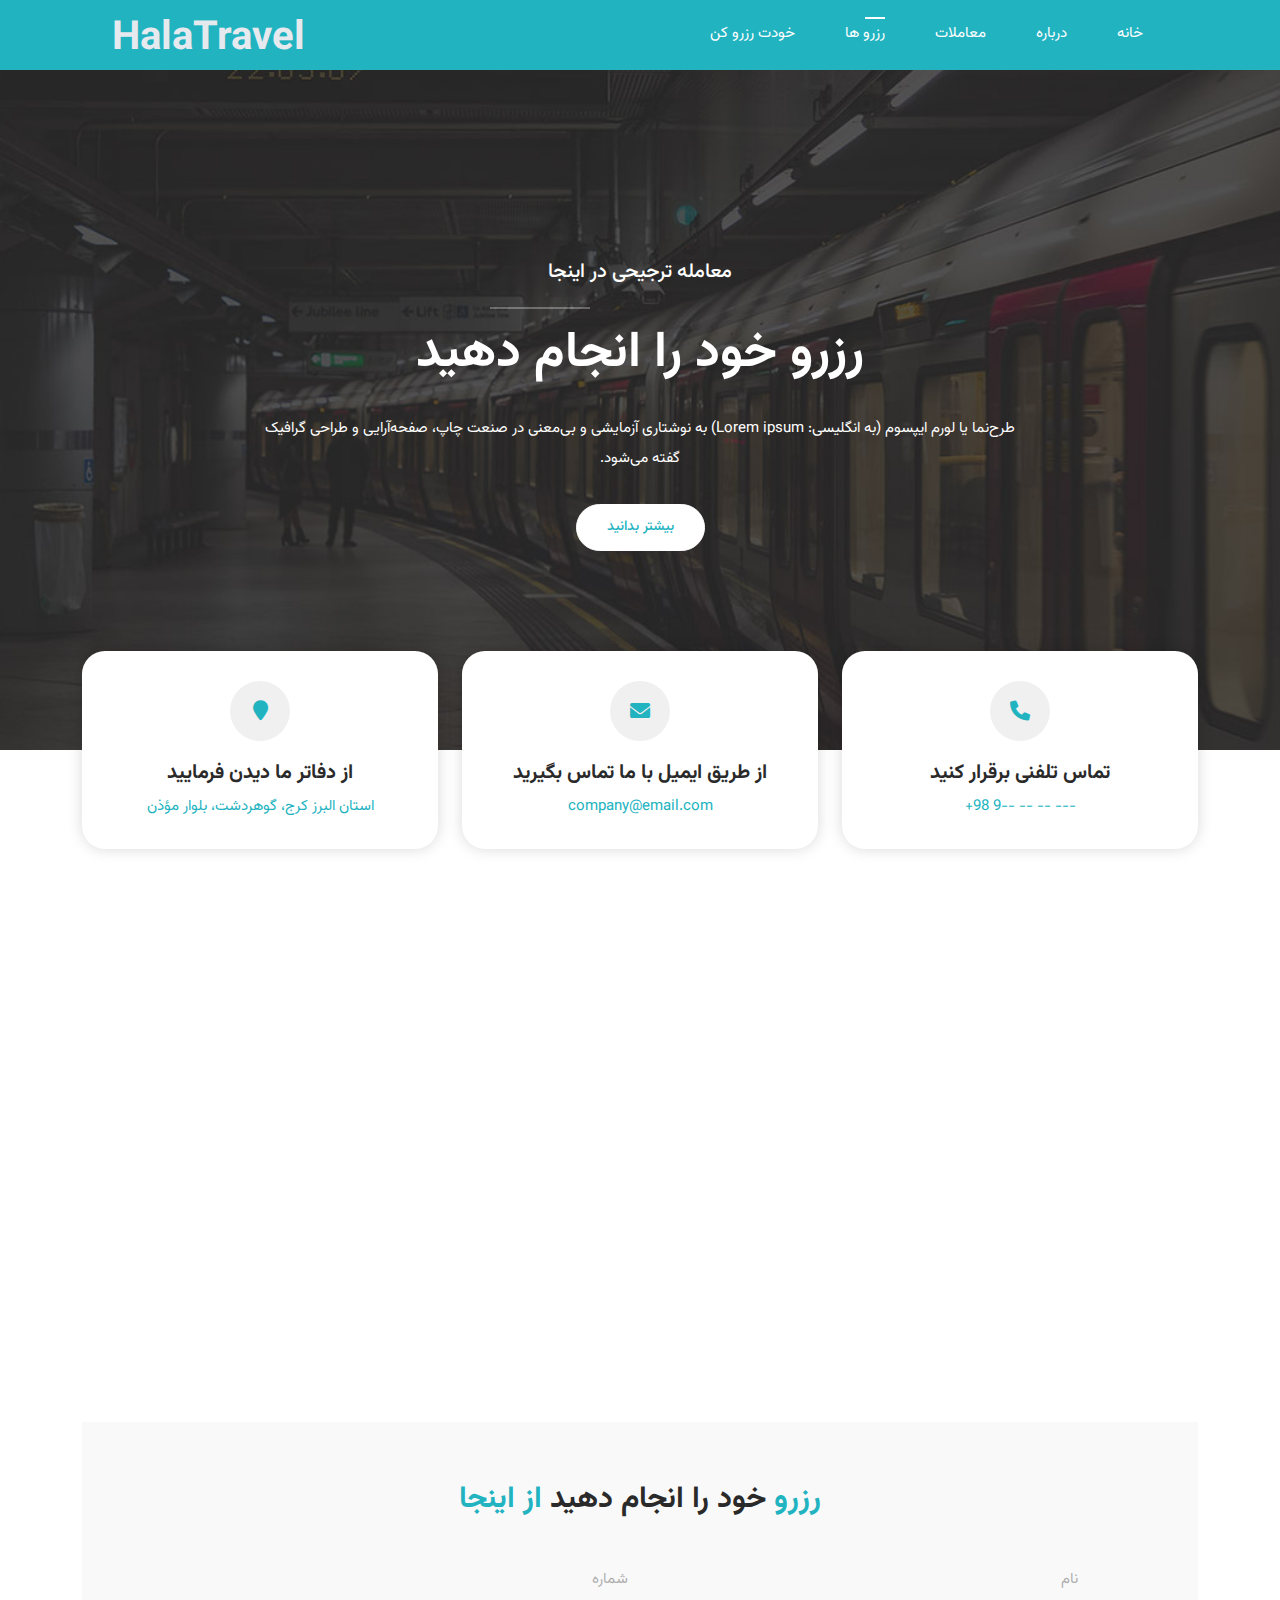
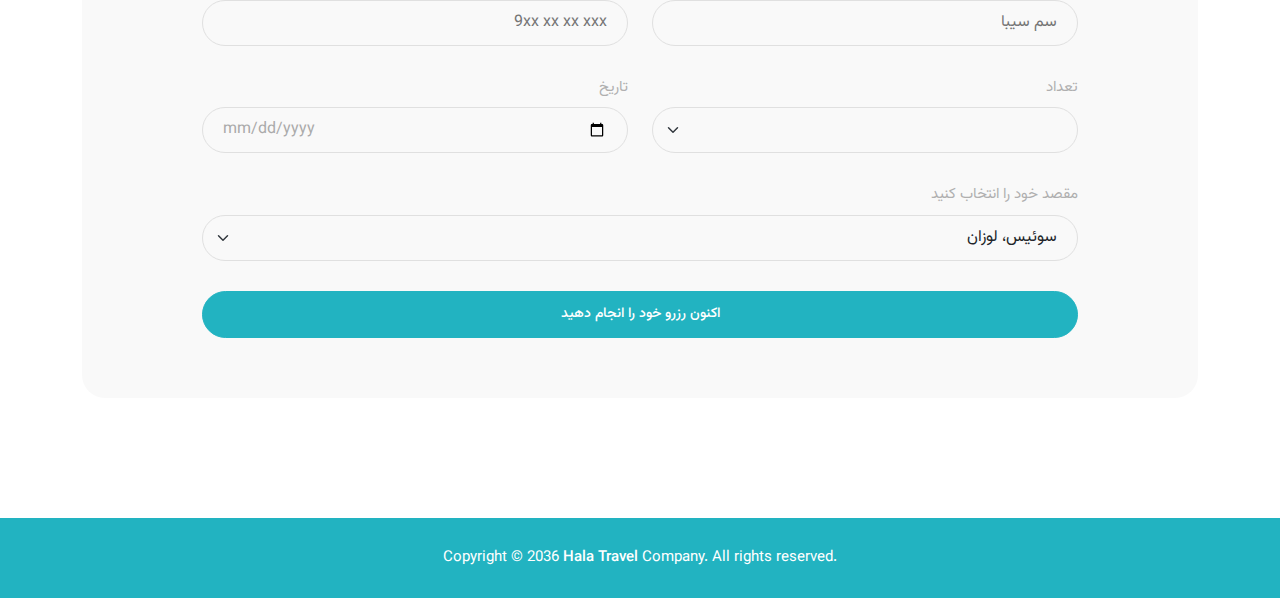
<file: reservation.html>
<!DOCTYPE html>
<html lang="en">

<head>

    <meta charset="utf-8">
    <meta name="viewport" content="width=device-width, initial-scale=1, shrink-to-fit=no">


    <title>Hala Travel Reservation Page</title>

    <!-- Bootstrap core CSS -->
    <link href="vendor/bootstrap/dist/css/bootstrap.rtl.min.css" rel="stylesheet">

    <!-- Additional CSS Files -->
    <link rel="stylesheet" href="assets/css/fontawesome.css">
    <link rel="stylesheet" href="assets/css/templatemo-Hala-travel.css">
    <link rel="stylesheet" href="assets/css/owl.css">
    <link rel="stylesheet" href="assets/css/animate.css">
    <link rel="stylesheet" href="vendor/vazirmatn/Vazirmatn-font-face.css">

</head>

<body>

<!-- ***** Preloader Start ***** -->
<div id="js-preloader" class="js-preloader">
    <div class="preloader-inner">
        <span class="dot"></span>
        <div class="dots">
            <span></span>
            <span></span>
            <span></span>
        </div>
    </div>
</div>
<!-- ***** Preloader End ***** -->

<!-- ***** Header Area Start ***** -->
<header class="header-area header-sticky">
    <div class="container">
        <div class="row">
            <div class="col-12">
                <nav class="main-nav">
                    <!-- ***** Logo Start ***** -->
                    <a href="index.html" class="logo">
                        <h1 style="color: #E6E9ED;">HalaTravel</h1>
                        <!--                        <img src="assets/images/logo.png" alt="">-->
                    </a>
                    <!-- ***** Logo End ***** -->
                    <!-- ***** Menu Start ***** -->
                    <ul class="nav">
                        <li><a href="index.html">خانه</a></li>
                        <li><a href="about.html">درباره</a></li>
                        <li><a href="deals.html">معاملات</a></li>
                        <li><a href="reservation.html" class="active">رزرو ها</a></li>
                        <li><a href="reservation.html">خودت رزرو کن</a></li>
                    </ul>
                    <a class='menu-trigger'>
                        <span>منو</span>
                    </a>
                    <!-- ***** Menu End ***** -->
                </nav>
            </div>
        </div>
    </div>
</header>
<!-- ***** Header Area End ***** -->

<div class="second-page-heading">
    <div class="container">
        <div class="row">
            <div class="col-lg-12">
                <h4>معامله ترجیحی در اینجا</h4>
                <h2>رزرو خود را انجام دهید</h2>
                <p>طرح‌نما یا لورم ایپسوم (به انگلیسی: Lorem ipsum) به نوشتاری آزمایشی و بی‌معنی در صنعت چاپ، صفحه‌آرایی و طراحی گرافیک گفته می‌شود.</p>
                <div class="main-button"><a href="about.html">بیشتر بدانید</a></div>
            </div>
        </div>
    </div>
</div>

<div class="more-info reservation-info">
    <div class="container">
        <div class="row">
            <div class="col-lg-4 col-sm-6">
                <div class="info-item">
                    <i class="fa fa-phone"></i>
                    <h4>تماس تلفنی برقرار کنید</h4>
                    <a href="#" dir="ltr">+98 9-- -- -- ---</a>
                </div>
            </div>
            <div class="col-lg-4 col-sm-6">
                <div class="info-item">
                    <i class="fa fa-envelope"></i>
                    <h4>از طریق ایمیل با ما تماس بگیرید</h4>
                    <a href="#">company@email.com</a>
                </div>
            </div>
            <div class="col-lg-4 col-sm-6">
                <div class="info-item">
                    <i class="fa fa-map-marker"></i>
                    <h4>از دفاتر ما دیدن فرمایید</h4>
                    <a href="#">استان البرز
                        کرج، گوهردشت، بلوار مؤذن</a>
                </div>
            </div>
        </div>
    </div>
</div>

<div class="reservation-form">
    <div class="container">
        <div class="row">
            <div class="col-lg-12">
                <div id="map">
                    <iframe src="https://www.google.com/maps/embed?pb=!1m18!1m12!1m3!1d12469.776493332698!2d-80.14036379941481!3d25.907788681148624!2m3!1f357.26927939317244!2f20.870722720054623!3f0!3m2!1i1024!2i768!4f35!3m3!1m2!1s0x88d9add4b4ac788f%3A0xe77469d09480fcdb!2sSunny%20Isles%20Beach!5e1!3m2!1sen!2sth!4v1642869952544!5m2!1sen!2sth"
                            width="100%" height="450px" frameborder="0"
                            style="border:0; border-top-left-radius: 23px; border-top-right-radius: 23px;"
                            allowfullscreen=""></iframe>
                </div>
            </div>
            <div class="col-lg-12">
                <form id="reservation-form" name="gs" method="post" role="search" action="#">
                    <div class="row">
                        <div class="col-lg-12">
                            <h4><em>رزرو </em>خود را انجام دهید  <em>از اینجا </em></h4>
                        </div>
                        <div class="col-lg-6">
                            <fieldset>
                                <label for="Name" class="form-label">نام</label>
                                <input type="text" name="Name" id="Name" class="Name" placeholder="سم سیبا"
                                       autocomplete="on" required>
                            </fieldset>
                        </div>
                        <div class="col-lg-6">
                            <fieldset>
                                <label for="Number" class="form-label">شماره</label>
                                <input type="text" name="Number" id="Number" class="Number"
                                       placeholder="9xx xx xx xxx" autocomplete="on" required>
                            </fieldset>
                        </div>
                        <div class="col-lg-6">
                            <fieldset>
                                <label for="chooseGuests" class="form-label">تعداد</label>
                                <select name="Guests" class="form-select" aria-label="Default select example"
                                        id="chooseGuests" onChange="this.form.click()">
                                    <option selected></option>
                                    <option type="checkbox" name="option1" value="1">1</option>
                                    <option value="2">2</option>
                                    <option value="3">3</option>
                                    <option value="4+">4+</option>
                                </select>
                            </fieldset>
                        </div>
                        <div class="col-lg-6">
                            <fieldset>
                                <label for="date" class="form-label">تاریخ</label>
                                <input type="date" id="date" name="date" class="date" required>
                            </fieldset>
                        </div>
                        <div class="col-lg-12">
                            <fieldset>
                                <label for="chooseDestination" class="form-label">مقصد خود را انتخاب کنید</label>
                                <select name="Destination" id="chooseDestination" class="form-select"
                                        aria-label="Default select example" onChange="this.form.click()">
                                    <option selected> سوئیس، لوزان</option>
                                    <option value="Italy, Roma">ایتالیا، رم</option>
                                    <option value="France, Paris">فرانسه، پاریس</option>
                                    <option value="Engaland, London">انگلستان، لندن</option>
                                    <option value="Switzerland, Lausanne">سوئیس، لوزان</option>
                                </select>
                            </fieldset>
                        </div>
                        <div class="col-lg-12">
                            <fieldset>
                                <button class="main-button">اکنون رزرو خود را انجام دهید</button>
                            </fieldset>
                        </div>
                    </div>
                </form>
            </div>
        </div>
    </div>
</div>

<footer>
    <div class="container">
        <div class="row">
            <div class="col-lg-12" dir="ltr">
                <p>Copyright © 2036 <a href="#">Hala Travel</a> Company. All rights reserved.
                </p>
            </div>
        </div>
    </div>
</footer>


<!-- Scripts -->
<!-- Bootstrap core JavaScript -->
<script src="vendor/jquery/jquery.min.js"></script>
<script src="vendor/bootstrap/dist/js/bootstrap.bundle.min.js"></script>

<script src="assets/js/isotope.min.js"></script>
<script src="assets/js/owl-carousel.js"></script>
<script src="assets/js/tabs.js"></script>
<script src="assets/js/popup.js"></script>
<script src="assets/js/custom.js"></script>

<script>
    $(".option").click(function () {
        $(".option").removeClass("active");
        $(this).addClass("active");
    });
</script>

</body>

</html>
</file>
<file: vendor/vazirmatn/Vazirmatn-font-face.css>
/* Generated by script */
@font-face {
  font-family: Vazirmatn;
  src: url('fonts/webfonts/Vazirmatn-Thin.woff2') format('woff2');
  font-weight: 100;
  font-style: normal;
  font-display: swap;
}

@font-face {
  font-family: Vazirmatn;
  src: url('fonts/webfonts/Vazirmatn-ExtraLight.woff2') format('woff2');
  font-weight: 200;
  font-style: normal;
  font-display: swap;
}

@font-face {
  font-family: Vazirmatn;
  src: url('fonts/webfonts/Vazirmatn-Light.woff2') format('woff2');
  font-weight: 300;
  font-style: normal;
  font-display: swap;
}

@font-face {
  font-family: Vazirmatn;
  src: url('fonts/webfonts/Vazirmatn-Regular.woff2') format('woff2');
  font-weight: 400;
  font-style: normal;
  font-display: swap;
}

@font-face {
  font-family: Vazirmatn;
  src: url('fonts/webfonts/Vazirmatn-Medium.woff2') format('woff2');
  font-weight: 500;
  font-style: normal;
  font-display: swap;
}

@font-face {
  font-family: Vazirmatn;
  src: url('fonts/webfonts/Vazirmatn-SemiBold.woff2') format('woff2');
  font-weight: 600;
  font-style: normal;
  font-display: swap;
}

@font-face {
  font-family: Vazirmatn;
  src: url('fonts/webfonts/Vazirmatn-Bold.woff2') format('woff2');
  font-weight: 700;
  font-style: normal;
  font-display: swap;
}

@font-face {
  font-family: Vazirmatn;
  src: url('fonts/webfonts/Vazirmatn-ExtraBold.woff2') format('woff2');
  font-weight: 800;
  font-style: normal;
  font-display: swap;
}

@font-face {
  font-family: Vazirmatn;
  src: url('fonts/webfonts/Vazirmatn-Black.woff2') format('woff2');
  font-weight: 900;
  font-style: normal;
  font-display: swap;
}
</file>
<file: assets/css/templatemo-Hala-travel.css>
/* ---------------------------------------------
Table of contents
------------------------------------------------
01. font & reset css
02. reset
03. global styles
04. header
05. banner
06. features
07. testimonials
08. contact
09. footer

--------------------------------------------- */
/* 
---------------------------------------------
font & reset css
--------------------------------------------- 
/*
---------------------------------------------
reset
--------------------------------------------- 
*/
html, body, div, span, applet, object, iframe, h1, h2, h3, h4, h5, h6, p, blockquote, div
pre, a, abbr, acronym, address, big, cite, code, del, dfn, em, font, img, ins, kbd, q,
s, samp, small, strike, strong, sub, sup, tt, var, b, u, i, center, dl, dt, dd, ol, ul, li,
figure, header, nav, section, article, aside, footer, figcaption {
    margin: 0;
    padding: 0;
    border: 0;
    outline: 0;
}

.clearfix:after {
    content: ".";
    display: block;
    clear: both;
    visibility: hidden;
    line-height: 0;
    height: 0;
}

.clearfix {
    display: inline-block;
}

html[xmlns] .clearfix {
    display: block;
}

* html .clearfix {
    height: 1%;
}

ul, li {
    padding: 0;
    margin: 0;
    list-style: none;
}

header, nav, section, article, aside, footer, hgroup {
    display: block;
}

* {
    box-sizing: border-box;
}

html, body {
    font-family: Vazirmatn, 'Poppins', sans-serif;
    font-weight: 400;
    background-color: #fff;
    font-size: 16px;
    -ms-text-size-adjust: 100%;
    -webkit-font-smoothing: antialiased;
    -moz-osx-font-smoothing: grayscale;
    direction: rtl;
}

a {
    color: #22b3c1;
    text-decoration: none !important;
}

h1, h2, h3, h4, h5, h6 {
    margin-top: 0px;
    margin-bottom: 0px;
    color: #2a2a2a;
    font-weight: 700;
}

ul {
    margin-bottom: 0px;
}

p {
    font-size: 15px;
    line-height: 30px;
    color: #afafaf;
}

img {
    width: 100%;
    overflow: hidden;
}

/* 
---------------------------------------------
Global Styles
--------------------------------------------- 
*/
html,
body {
    background: #fff;
    font-family:Vazirmatn, 'Poppins', sans-serif;
}

::selection {
    background: #22b3c1;
    color: #fff;
}

::-moz-selection {
    background: #22b3c1;
    color: #fff;
}

.text-button a {
    font-size: 14px;
    color: #22b3c1;
    font-weight: 500;
    transition: all .3s;
}

.text-button a i {
    margin-right: 5px;
    transition: all .3s;
}

.text-button a:hover i {
    margin-right: 10px;
}

.border-button a {
    font-size: 14px;
    color: #22b3c1;
    background-color: transparent;
    border: 1px solid #22b3c1;
    padding: 12px 30px;
    display: inline-block;
    border-radius: 25px;
    font-weight: 500;
    text-transform: capitalize;
    letter-spacing: 0.5px;
    transition: all .3s;
    position: relative;
    overflow: hidden;
}

.border-button a:hover {
    background-color: #22b3c1;
    color: #fff;
}

.main-button a {
    font-size: 14px;
    color: #fff;
    background-color: #22b3c1;
    border: 1px solid #22b3c1;
    padding: 12px 30px;
    display: inline-block;
    border-radius: 25px;
    font-weight: 500;
    text-transform: capitalize;
    letter-spacing: 0.5px;
    transition: all .3s;
    position: relative;
    overflow: hidden;
}

.main-button a:hover {
    background-color: #fff;
    color: #22b3c1;
    border: 1px solid #fff;
}

section {
    margin-top: 120px;
}

.section-heading {
    position: relative;
    z-index: 2;
    margin-top: 0px;
    margin-bottom: 80px;
    text-align: right;
}

.section-heading h2 {
    margin-top: 0px;
    margin-bottom: 20px;
    line-height: 36px;
    font-size: 30px;
    font-weight: 700;
    text-transform: capitalize;
    color: #2a2a2a;
}

/* 
---------------------------------------------
Pre-loader Style
--------------------------------------------- 
*/

.js-preloader {
    position: fixed;
    top: 0;
    right: 0;
    left: 0;
    bottom: 0;
    background-color: #111;
    display: -webkit-box;
    display: flex;
    -webkit-box-align: center;
    align-items: center;
    -webkit-box-pack: center;
    justify-content: center;
    opacity: 1;
    visibility: visible;
    z-index: 9999;
    -webkit-transition: opacity 0.25s ease;
    transition: opacity 0.25s ease;
}

.js-preloader.loaded {
    opacity: 0;
    visibility: hidden;
    pointer-events: none;
}

@-webkit-keyframes dot {
    50% {
        -webkit-transform: translateX(96px);
        transform: translateX(96px);
    }
}

@keyframes dot {
    50% {
        -webkit-transform: translateX(96px);
        transform: translateX(96px);
    }
}

@-webkit-keyframes dots {
    50% {
        -webkit-transform: translateX(-31px);
        transform: translateX(-31px);
    }
}

@keyframes dots {
    50% {
        -webkit-transform: translateX(-31px);
        transform: translateX(-31px);
    }
}

.preloader-inner {
    position: relative;
    width: 142px;
    height: 40px;
    background: transparent;
}

.preloader-inner .dot {
    position: absolute;
    width: 16px;
    height: 16px;
    top: 12px;
    right: 15px;
    background: #22b3c1;
    border-radius: 50%;
    -webkit-transform: translateX(0);
    transform: translateX(0);
    -webkit-animation: dot 2.8s infinite;
    animation: dot 2.8s infinite;
}

.preloader-inner .dots {
    -webkit-transform: translateX(0);
    transform: translateX(0);
    margin-top: 12px;
    margin-right: 31px;
    -webkit-animation: dots 2.8s infinite;
    animation: dots 2.8s infinite;
}

.preloader-inner .dots span {
    display: block;
    float: right;
    width: 16px;
    height: 16px;
    margin-right: 16px;
    background: #22b3c1;
    border-radius: 50%;
}


/*
---------------------------------------------
Header Style
--------------------------------------------- 
*/

.background-header {
    background-color: #22b3c1 !important;
    height: 70px !important;
    position: fixed !important;
    top: 0 !important;
    right: 0;
    left: 0;
    box-shadow: 0px 0px 10px rgba(0, 0, 0, 0.15) !important;
    -webkit-transition: all .5s ease 0s;
    -moz-transition: all .5s ease 0s;
    -o-transition: all .5s ease 0s;
    transition: all .5s ease 0s;
}

.header-area {
    background-color: #22b3c1;
    position: absolute;
    height: 70px;
    top: 0;
    right: 0;
    left: 0;
    z-index: 100;
    -webkit-transition: all .5s ease 0s;
    -moz-transition: all .5s ease 0s;
    -o-transition: all .5s ease 0s;
    transition: all .5s ease 0s;
    direction: ltr;
}

.header-area .main-nav {
    background: transparent;
    display: flex;
    padding: 0px 30px;
}

.background-header .main-nav {
    padding: 0px;
    background-color: transparent;
}

.header-area .main-nav .logo {
    flex-basis: 30%;
    -webkit-transition: all 0.3s ease 0s;
    -moz-transition: all 0.3s ease 0s;
    -o-transition: all 0.3s ease 0s;
    transition: all 0.3s ease 0s;
}

.header-area .main-nav .logo img,
.header-area .main-nav .logo h1{
    width: 159px;
    margin-top: 15px;
}

.background-header .main-nav .logo img,
.header-area .main-nav .logo h1{
    width: 159px;
}

.header-area .main-nav .nav {
    flex-basis: 70%;
    vertical-align: middle;
    margin-top: 15px;
    margin-left: 0px;
    -webkit-transition: all 0.3s ease 0s;
    -moz-transition: all 0.3s ease 0s;
    -o-transition: all 0.3s ease 0s;
    transition: all 0.3s ease 0s;
    position: relative;
    z-index: 999;
    direction: rtl;
}

.header-area .main-nav .nav li {
    padding-right: 10px;
    padding-left: 10px;
}

.header-area .main-nav .nav li a {
    display: block;
    font-weight: 400;
    font-size: 15px;
    text-transform: capitalize;
    color: #fff;
    -webkit-transition: all 0.3s ease 0s;
    -moz-transition: all 0.3s ease 0s;
    -o-transition: all 0.3s ease 0s;
    transition: all 0.3s ease 0s;
    border: transparent;
    padding: 8px 15px;
    position: relative;
    border-radius: 18px;
    letter-spacing: 0.5px;
}

.header-area .main-nav .nav li.has-sub ul.sub-menu li:last-child a:hover,
.background-header .main-nav .nav li.has-sub ul.sub-menu li:last-child a:hover {
    padding-right: 25px !important;
}

.header-area .main-nav .nav li:hover a {
    opacity: 0.8;
}

.header-area .main-nav .nav li a.active::after {
    width: 20px;
    height: 2px;
    background-color: #fff;
    position: absolute;
    content: '';
    right: 15px;
    top: 2px;
}

.background-header .main-nav .nav li:hover a,
.background-header .main-nav .nav li a.active {
    color: #fff;
    opacity: 1;
}

.header-area .main-nav .nav li.has-sub {
    position: relative;
    padding-left: 15px;
}

.header-area .main-nav .menu-trigger {
    cursor: pointer;
    display: block;
    position: absolute;
    top: 33px;
    width: 32px;
    height: 40px;
    text-indent: -9999em;
    z-index: 99;
    right: 20px;
    display: none;
}

.background-header .main-nav .menu-trigger {
    top: 17px;
}

.header-area .main-nav .menu-trigger span,
.header-area .main-nav .menu-trigger span:before,
.header-area .main-nav .menu-trigger span:after {
    -moz-transition: all 0.4s;
    -o-transition: all 0.4s;
    -webkit-transition: all 0.4s;
    transition: all 0.4s;
    background-color: #fff;
    display: block;
    position: absolute;
    width: 30px;
    height: 2px;
    right: 0;
}

.background-header .main-nav .menu-trigger span,
.background-header .main-nav .menu-trigger span:before,
.background-header .main-nav .menu-trigger span:after {
    background-color: #fff;
}

.header-area .main-nav .menu-trigger span:before,
.header-area .main-nav .menu-trigger span:after {
    -moz-transition: all 0.4s;
    -o-transition: all 0.4s;
    -webkit-transition: all 0.4s;
    transition: all 0.4s;
    background-color: #fff;
    display: block;
    position: absolute;
    width: 30px;
    height: 2px;
    right: 0;
    width: 75%;
}

.background-header .main-nav .menu-trigger span:before,
.background-header .main-nav .menu-trigger span:after {
    background-color: #fff;
}

.header-area .main-nav .menu-trigger span:before,
.header-area .main-nav .menu-trigger span:after {
    content: "";
}

.header-area .main-nav .menu-trigger span {
    top: 16px;
}

.header-area .main-nav .menu-trigger span:before {
    -moz-transform-origin: 33% 100%;
    -ms-transform-origin: 33% 100%;
    -webkit-transform-origin: 33% 100%;
    transform-origin: 33% 100%;
    top: -10px;
    z-index: 10;
}

.header-area .main-nav .menu-trigger span:after {
    -moz-transform-origin: 33% 0;
    -ms-transform-origin: 33% 0;
    -webkit-transform-origin: 33% 0;
    transform-origin: 33% 0;
    top: 10px;
}

.header-area .main-nav .menu-trigger.active span,
.header-area .main-nav .menu-trigger.active span:before,
.header-area .main-nav .menu-trigger.active span:after {
    background-color: transparent;
    width: 100%;
}

.header-area .main-nav .menu-trigger.active span:before {
    -moz-transform: translateY(6px) translateX(1px) rotate(45deg);
    -ms-transform: translateY(6px) translateX(1px) rotate(45deg);
    -webkit-transform: translateY(6px) translateX(1px) rotate(45deg);
    transform: translateY(6px) translateX(1px) rotate(45deg);
    background-color: #fff;
}

.background-header .main-nav .menu-trigger.active span:before {
    background-color: #fff;
}

.header-area .main-nav .menu-trigger.active span:after {
    -moz-transform: translateY(-6px) translateX(1px) rotate(-45deg);
    -ms-transform: translateY(-6px) translateX(1px) rotate(-45deg);
    -webkit-transform: translateY(-6px) translateX(1px) rotate(-45deg);
    transform: translateY(-6px) translateX(1px) rotate(-45deg);
    background-color: #fff;
}

.background-header .main-nav .menu-trigger.active span:after {
    background-color: #fff;
}

.header-area.header-sticky {
    min-height: 70px;
}

.header-area.header-sticky .nav li a.active {
    color: #fff;
}

@media (max-width: 1200px) {
    .header-area .main-nav .nav li {
        padding-right: 10px;
        padding-left: 10px;
    }

    .header-area .main-nav:before {
        display: none;
    }
}

@media (max-width: 992px) {
    .header-area {
        top: 0;
    }

    .header-area .main-nav {
        background-color: transparent;
        border-radius: 0px;
    }

    .header-area .main-nav .nav {
        height: auto;
        flex-basis: 100%;
    }

    .header-area .main-nav .logo {
        position: absolute;
        left: 30px;
        top: 15px;
    }

    .background-header .main-nav .logo {
        top: 0px;
    }

    .background-header .main-nav .border-button {
        top: 0px !important;
    }

    .header-area .main-nav .border-button {
        position: absolute;
        top: 15px;
        left: 70px;
    }

    .header-area.header-sticky .nav li a:hover,
    .header-area.header-sticky .nav li a.active {
        color: #22b3c1 !important;
        opacity: 1;
    }

    .header-area.header-sticky .nav li.search-icon a {
        width: 100%;
    }

    .header-area {
        background-color: #22b3c1;
        padding: 0px 15px;
        height: 100px;
        box-shadow: none;
        text-align: center;
    }

    .header-area .container {
        padding: 0px;
    }

    .header-area .logo {
        margin-right: 0px;
    }

    .header-area .menu-trigger {
        display: block !important;
    }

    .header-area .main-nav {
        overflow: hidden;
    }

    .header-area .main-nav .nav {
        float: none;
        width: 100%;
        display: none;
        -webkit-transition: all 0s ease 0s;
        -moz-transition: all 0s ease 0s;
        -o-transition: all 0s ease 0s;
        transition: all 0s ease 0s;
        margin-right: 0px;
    }

    .header-area.header-sticky .nav {
        margin-top: 85px !important;
    }

    .background-header.header-sticky .nav {
        margin-top: 70px !important;
    }

    .header-area .main-nav .nav li:first-child {
        border-top: 1px solid #eee;
    }

    .header-area .main-nav .nav li {
        width: 100%;
        background: #f7f7f7;
        border-bottom: 1px solid #eee;
        padding-right: 0px !important;
        padding-left: 0px !important;
    }

    .header-area .main-nav .nav li a {
        height: 50px !important;
        line-height: 50px !important;
        padding: 0px !important;
        border: none !important;
        background: #f7f7f7 !important;
        color: #1e1e1e !important;
    }

    .header-area .main-nav .nav li a:hover {
        background: #f7f7f7 !important;
        color: #22b3c1 !important;
    }

    .header-area .main-nav .nav li.has-sub ul.sub-menu {
        position: relative;
        visibility: inherit;
        opacity: 1;
        z-index: 1;
        transform: translateY(0%);
        top: 0px;
        width: 100%;
        box-shadow: none;
        height: 0px;
        transition: all 0s;
    }

    .header-area .main-nav .nav li.submenu ul li a {
        font-size: 12px;
        font-weight: 400;
    }

    .header-area .main-nav .nav li.submenu ul li a:hover:before {
        width: 0px;
    }

    .header-area .main-nav .nav li.has-sub ul.sub-menu {
        height: auto;
    }

    .header-area .main-nav .nav li.has-sub:after {
        color: #3B566E;
        left: 30px;
        font-size: 14px;
        top: 15px;
    }

    .header-area .main-nav .nav li.submenu:hover ul, .header-area .main-nav .nav li.submenu:focus ul {
        height: 0px;
    }
}

/* 
---------------------------------------------
Banner Style
--------------------------------------------- 
*/

#section-1 {
    margin-top: 0px;
    height: 100vh;
    min-height: 700px;
    color: #fff;
    background-color: #222;
    position: relative;
}

#section-1 .content-slider {
    position: relative;
    width: 100%;
    height: 100%;
}

#section-1 .content-slider input {
    display: none;
}

#section-1 .content-slider .slider {
    position: relative;
    width: inherit;
    height: inherit;
    overflow: hidden;
}

#section-1 .content-slider .slider .banner {
    position: absolute;
    top: 0;
    right: 0;
    opacity: 0;
    z-index: 0;
    width: inherit;
    height: inherit;
    text-align: center;
    background-repeat: no-repeat;
    background-position: 50% 50%;
    transition: all 0.5s ease;
}

#section-1 .more-info {
    margin-top: 60px;
    background-color: #fff;
    padding: 30px 60px;
    border-radius: 61px;
    position: absolute;
    width: 80%;
    right: 10%;
    bottom: 130px;
    display: inline-block;
}

#section-1 .more-info i {
    color: #22b3c1;
    font-size: 24px;
    width: 60px;
    height: 60px;
    display: inline-block;
    text-align: center;
    line-height: 58px;
    border: 1px solid #22b3c1;
    border-radius: 50%;
    float: right;
    margin-left: 20px;
}

#section-1 .more-info h4 {
    text-align: right;
    font-size: 20px;
    color: #22b3c1;
    font-weight: 700;
    line-height: 28px;
}

#section-1 .more-info h4 span {
    font-size: 15px;
    color: #afafaf;
    font-weight: 400;
}

#section-1 .main-button {
    margin-top: 8px;
    text-align: left;
}

#section-1 .main-button a:hover {
    background-color: #22b3c1;
    border-color: #22b3c1;
    color: #fff;
    opacity: 0.8;
}

#section-1 .content-slider .slider .banner .banner-inner-wrapper {
    height: 100%;
    box-sizing: border-box;
}

#section-1 .content-slider .slider .banner .banner-inner-wrapper .main-caption {
    position: absolute;
    width: 100%;
    top: 40%;
    transform: translateY(-50%);
}

#section-1 .content-slider .slider .banner .banner-inner-wrapper h2 {
    font-weight: 500;
    font-size: 20px;
    color: #fff;
    margin-bottom: 20px;
}

#section-1 .content-slider .slider .banner .banner-inner-wrapper h1 {
    font-size: 50px;
    color: #fff;
    font-weight: 700;
    margin-bottom: 30px;
}

#section-1 .content-slider .slider .banner .banner-inner-wrapper .learn-more-button a:hover {
    color: #22b3c1;
    border-color: #22b3c1;
    transition: 0.3s;
}

#section-1 .content-slider .slider #top-banner-1 {
    background: url('../images/banner-01.jpg') no-repeat center center;
    background-size: cover;
}

#section-1 .content-slider .slider #top-banner-2 {
    background: url('../images/banner-02.jpg') no-repeat center center;
    background-size: cover;
}

#section-1 .content-slider .slider #top-banner-3 {
    background: url('../images/banner-03.jpg') no-repeat center center;
    background-size: cover;
}

#section-1 .content-slider .slider #top-banner-4 {
    background: url('../images/banner-04.jpg') no-repeat center center;
    background-size: cover;
}

#section-1 .content-slider nav {
    position: absolute;
    bottom: 30px;
    width: 100%;
    z-index: 10;
    text-align: center;
}

#section-1 .content-slider nav .controls {
    display: block;
    width: 70%;
    margin: 0 auto;
    font-family:Vazirmatn, Montserrat, sans-serif;
    color: #fff;
}

#section-1 .content-slider nav .controls label {
    position: relative;
    display: inline-block;
    width: 19.5%;
    height: 3.1em;
    overflow: hidden;
    margin: 0 1em;
    padding-top: 1em;
    text-align: right;
    text-transform: uppercase;
    font-family:Vazirmatn, Montserrat, sans-serif;
    font-size: 1em;
    color: #f6eac5;
    font-weight: 400;
    cursor: pointer;
    transition: all 0.3s;
}

#section-1 .content-slider nav .controls label .progressbar {
    position: absolute;
    top: 0;
    right: 0;
    height: 2px;
    width: 100%;
    background: #f6eac5;
    z-index: 100;
}

#section-1 .content-slider nav .controls label .progressbar .progressbar-fill {
    position: inherit;
    width: inherit;
    height: inherit;
    margin-right: -100%;
    background: #22b3c1;
}

#section-1 .content-slider nav .controls label span.text {
    font-size: 20px;
    font-weight: 500;
    text-align: center;
    display: inline-block;
    width: 100%;
}

#section-1 .content-slider nav .controls label:hover {
    color: #22b3c1;
}

#section-1 .content-slider #banner1:checked ~ .slider #top-banner-1,
#section-1 .content-slider #banner2:checked ~ .slider #top-banner-2,
#section-1 .content-slider #banner3:checked ~ .slider #top-banner-3,
#section-1 .content-slider #banner4:checked ~ .slider #top-banner-4 {
    opacity: 1;
    z-index: 1;
}

#section-1 .content-slider #banner1:checked ~ nav label:nth-of-type(1),
#section-1 .content-slider #banner2:checked ~ nav label:nth-of-type(2),
#section-1 .content-slider #banner3:checked ~ nav label:nth-of-type(3),
#section-1 .content-slider #banner4:checked ~ nav label:nth-of-type(4) {
    cursor: default;
    color: #fff;
    transition: all 0.5s;
}

#section-1 .content-slider #banner1:checked ~ nav label:nth-of-type(1) .progressbar,
#section-1 .content-slider #banner2:checked ~ nav label:nth-of-type(2) .progressbar,
#section-1 .content-slider #banner3:checked ~ nav label:nth-of-type(3) .progressbar,
#section-1 .content-slider #banner4:checked ~ nav label:nth-of-type(4) .progressbar {
    background: #fff;
}

#section-1 .content-slider #banner1:checked ~ nav label:nth-of-type(1) .progressbar-fill,
#section-1 .content-slider #banner2:checked ~ nav label:nth-of-type(2) .progressbar-fill,
#section-1 .content-slider #banner3:checked ~ nav label:nth-of-type(3) .progressbar-fill,
#section-1 .content-slider #banner4:checked ~ nav label:nth-of-type(4) .progressbar-fill {
    animation: progressBarFill 5s linear;
}

/* Animations */
@keyframes progressBarFill {
    from {
        margin-right: -100%;
    }
    to {
        margin-right: 0;
    }
}


/* 
---------------------------------------------
Visit Country Style
--------------------------------------------- 
*/

.visit-country {
    margin-top: 120px;
}

.visit-country .side-bar-map {
    margin-right: 30px;
}

.visit-country .item {
    position: relative;
    margin-bottom: 30px;
    padding-bottom: 30px;
    border-bottom: 1px solid #eee;
}

.visit-country .last-item {
    border-bottom: none;
}

.visit-country .item .image img {
    border-radius: 23px;
}

.visit-country .item .left-content h4 {
    font-size: 20px;
    margin-bottom: 5px;
}

.visit-country .item .left-content span {
    font-size: 15px;
    color: #afafaf;
    display: block;
}

.visit-country .item .left-content .main-button {
    position: absolute;
    left: 0;
    top: 0;
}

.visit-country .item .left-content .main-button a:hover {
    background-color: #22b3c1;
    border-color: #22b3c1;
    color: #fff;
    opacity: 0.8;
}

.visit-country .item .left-content p {
    margin: 18px 0px;
}

.visit-country .item .left-content ul {
    border-top: 1px solid #eee;
    border-bottom: 1px solid #eee;
    padding: 15px 0px;
}

.visit-country .item .left-content ul li {
    display: inline-block;
    width: 32%;
    color: #afafaf;
    font-size: 14px;
}

.visit-country .item .left-content ul li:nth-child(2) {
    text-align: center;
}

.visit-country .item .left-content ul li:last-child {
    text-align: left;
}

.visit-country .item .left-content ul li i {
    margin-left: 5px;
    font-size: 16px;
}

.visit-country .item .left-content .text-button {
    margin-top: 20px;
}

.visit-country ul.page-numbers {
    text-align: center;
}

.visit-country ul.page-numbers li {
    display: inline-block;
    margin: 0px 5px;
}

.visit-country ul.page-numbers li a {
    display: inline-block;
    width: 46px;
    height: 46px;
    border: 1px solid #22b3c1;
    line-height: 44px;
    color: #22b3c1;
    text-align: center;
    font-size: 18px;
    font-weight: 500;
    border-radius: 50%;
    transition: all .3s;
}

.visit-country ul.page-numbers li a:hover {
    background-color: #22b3c1;
    color: #fff;
}

.visit-country ul.page-numbers li.active a {
    background-color: #22b3c1;
    color: #fff;
}

.visit-country ul.page-numbers li:first-child a,
.visit-country ul.page-numbers li:last-child a {
    border: none;
}


/*
---------------------------------------------
Call To Action Style
--------------------------------------------- 
*/

.call-to-action {
    margin-top: 120px;
    background-image: url(../images/cta-bg.jpg);
    background-repeat: no-repeat;
    background-size: cover;
    background-position: center center;
    padding: 75px 0px;
}

.call-to-action h2 {
    font-size: 40px;
    color: #fff;
    margin-bottom: 10px;
    text-transform: uppercase;
}

.call-to-action h4 {
    font-size: 20px;
    color: #fff;
    font-weight: 600;
    letter-spacing: 0.5px;
}

.call-to-action .border-button {
    text-align: left;
    margin-top: 20px;
}

.call-to-action .border-button a {
    color: #fff;
    border-color: #fff
}

.call-to-action .border-button a:hover {
    background-color: #fff;
    color: #22b3c1;
}


/* 
---------------------------------------------
Footer Style
--------------------------------------------- 
*/

footer {
    background-color: #22b3c1;
    text-align: center;
    padding: 25px 0px;
}

footer p {
    color: #fff;
}

footer p a {
    color: #fff;
    font-weight: 500;
    transition: all .3s;
}

footer p a:hover {
    color: #fff;
    opacity: 0.75;
}


/*
---------------------------------------------
About Page Style
--------------------------------------------- 
*/

.about-main-content {
    margin-top: 70px;
    background-image: url(../images/about-content-bg.jpg);
    background-attachment: fixed;
    background-repeat: no-repeat;
    background-size: cover;
    background-position: center center;
    padding: 130px 0px 200px 0px;
}

.blur-bg {
    width: 100%;
    height: 100%;
    background: url(../images/about-content-bg.jpg) no-repeat center center fixed;
    background-size: cover;
    filter: blur(8px) brightness(80%);
    position: absolute;
    right: 0;
    top: 0;
    z-index: 1;
}

.about-main-content .content {
    border-radius: 23px;
    text-align: center;
    padding: 120px 60px;
    position: relative;
    overflow: hidden;
    z-index: 2;
}

.about-main-content .content h2 {
    color: #fff;
    position: relative;
    z-index: 2;
    font-size: 50px;
    margin-bottom: 25px;
}

.about-main-content .content .line-dec {
    position: relative;
    z-index: 2;
    width: 100px;
    height: 2px;
    background-color: rgba(250, 250, 250, 0.3);
    margin: 20px auto;
}

.about-main-content .content h4 {
    color: #fff;
    position: relative;
    z-index: 2;
    font-size: 20px;
    font-weight: 400;
}

.about-main-content .content p {
    color: #fff;
    position: relative;
    z-index: 2;
    padding: 0px 15%;
}

.about-main-content .content .main-button {
    position: relative;
    z-index: 2;
    margin-top: 30px;
}

.about-main-content .content .main-button a {
    background-color: #fff;
    color: #22b3c1;
    border-color: #fff;
}

.about-main-content .content .main-button a:hover {
    opacity: 0.9;
}

.cities-town .slider-content {
    min-height: 100%;
    max-height: 100%;
    position: relative;
    margin-top: -70px;
    background-color: #fff;
    border-radius: 23px;
    padding: 60px;
    box-shadow: 0px 0px 15px rgba(0, 0, 0, 0.15);
}

.cities-town .slider-content h2 {
    font-size: 30px;
    margin-bottom: 30px;
}

.cities-town .slider-content h2 em {
    font-style: normal;
    color: #22b3c1;
}

.cities-town .slider-content .item .thumb {
    position: relative;
    border-radius: 10px;
    overflow: hidden;
}

.cities-town .slider-content .item .thumb h4 {
    position: absolute;
    right: 30px;
    bottom: 30px;
    font-size: 20px;
    color: #fff;
}

.cities-town .owl-nav {
    position: absolute;
    top: -60px;
    left: 0;
}

.cities-town .owl-nav .owl-next span {
    display: none;
}

.cities-town .owl-nav .owl-next::after {
    font-family: Vazirmatn, "FontAwesome", serif;
    content: '\f061';
    color: #cdcdcd;
    font-size: 20px;
    transition: all .3s;
}

.cities-town .owl-nav .owl-prev span {
    display: none;
}

.cities-town .owl-nav .owl-prev::after {
    font-family: Vazirmatn, "FontAwesome", serif;
    content: '\f060';
    color: #cdcdcd;
    margin-right: 15px;
    font-size: 20px;
    transition: all .3s;
}

.cities-town .owl-nav .owl-prev:hover::after,
.cities-town .owl-nav .owl-next:hover::after {
    color: #22b3c1;
}

.weekly-offers {
    padding-bottom: 120px;
    margin-top: 120px;
    border-bottom: 1px solid #eee;
}

.weekly-offers .container-fluid {
    padding: 0px 80px;
}

.weekly-offers .item {
    margin: 0px 15px;
    position: relative;
    min-height: 420px;
}

.weekly-offers .item .thumb img {
    padding-left: 160px;
    border-radius: 23px;
}

.weekly-offers .item .thumb .text {
    position: absolute;
    background-color: #fff;
    border-radius: 23px;
    left: 0;
    top: 50%;
    transform: translateY(-50%);
    box-shadow: 0px 0px 15px rgba(0, 0, 0, 0.15);
    padding: 30px;
}

.weekly-offers .item .thumb .text h4 {
    font-size: 20px;
    display: inline-block;
}

.weekly-offers .item .thumb .text h6 {
    display: inline-block;
    float: left;
    text-align: left;
    font-size: 20px;
    color: #22b3c1;
}

.weekly-offers .item .thumb .text h4 span,
.weekly-offers .item .thumb .text h6 span {
    font-size: 15px;
    color: #afafaf;
    font-weight: 400;
}

.weekly-offers .item .thumb .text ul {
    border-top: 1px solid #eee;
    margin-top: 25px;
    padding-top: 25px;
}

.weekly-offers .item .thumb .text ul li {
    color: #afafaf;
    font-size: 14px;
    margin-bottom: 10px;
}

.weekly-offers .item .thumb .text ul li:first-child {
    color: #2a2a2a;
    font-weight: 600;
}

.weekly-offers .item .thumb .text .main-button {
    margin-top: 30px;
}

.weekly-offers .item .thumb .text .main-button a:hover {
    background-color: #22b3c1;
    border-color: #22b3c1;
    color: #fff;
    opacity: 0.85;
}

.weekly-offers .owl-nav {
    text-align: center;
    margin-top: 30px;
}

.weekly-offers .owl-nav .owl-next span {
    display: none;
}

.weekly-offers .owl-nav .owl-next::after {
    font-family: Vazirmatn, "FontAwesome", serif;
    content: '\f061';
    color: #22b3c1;
    font-size: 20px;
    width: 46px;
    height: 46px;
    text-align: center;
    border: 1px solid #22b3c1;
    display: inline-block;
    line-height: 44px;
    border-radius: 50%;
    transition: all .3s;
    margin-left: 5px;
}

.weekly-offers .owl-nav .owl-prev span {
    display: none;
}

.weekly-offers .owl-nav .owl-prev::after {
    font-family: Vazirmatn, "FontAwesome", serif;
    content: '\f060';
    color: #22b3c1;
    font-size: 20px;
    width: 46px;
    height: 46px;
    text-align: center;
    border: 1px solid #22b3c1;
    display: inline-block;
    line-height: 44px;
    border-radius: 50%;
    transition: all .3s;
    margin-right: 5px;
}

.weekly-offers .owl-nav .owl-prev:hover::after,
.weekly-offers .owl-nav .owl-next:hover::after {
    color: #fff;
    background-color: #22b3c1;
}

.more-about {
    margin-top: 120px;
    padding-bottom: 120px;
    border-bottom: 1px solid #eee;
}

.more-about .right-image {
    margin-left: 60px;
}

.more-about .section-heading {
    margin-bottom: 40px;
}

.more-about .info-item {
    background-color: #f7f7f7;
    border-radius: 10px;
    padding: 30px;
    margin-bottom: 30px;
}

.more-about .info-item h4 {
    font-size: 20px;
}

.more-about .info-item span {
    color: #22b3c1;
    font-size: 15px;
}

.more-about .main-button {
    margin-top: 30px;
}

.more-about .main-button a:hover {
    background-color: #22b3c1;
    border-color: #22b3c1;
    color: #fff;
    opacity: 0.85;
}

.best-locations {
    margin-top: 120px;
}

body #user-button {
    z-index: 1000;
    bottom: 1rem !important;
    left: 1rem !important;
    color: black;
    transition: 1s 0s ease-out;
    -webkit-animation: slide 3s ease-out forwards;
    animation: slide 3s ease-out forwards;
}

@-webkit-keyframes slide {
    0%, 50% {
        opacity: 0;
        display: block !important;
    }
    100% {
        opacity: 1;
        display: block !important;
    }
}

@keyframes slide {
    0%, 50% {
        opacity: 0;
        display: block !important;
    }
    100% {
        opacity: 1;
        display: block !important;
    }
}

body #user-button .u-card {
    border-radius: 100%;
    box-shadow: 0 0 1rem -0.25rem , inset 0 0 1rem -0.75rem ;
}

body #user-button .u-main {
    cursor: pointer;
    --user-button-background: #EC87C0;
}

body #user-button .u-main img {
    height: 100%;
    width: 100%;
}

body #user-button .u-main iframe {
    position: absolute;
    top: 0;
    right: 0;
    width: 4rem;
    height: 4rem;
    opacity: 1;
    transition: 0s 4s;
}

body #user-button .u-icons {
    position: relative;
    z-index: 950;
    transform: translate(-50%, -50%);
    background: black;
    box-shadow: 0 0 0 0.125rem;
    border-radius: 100%;
    transition: 0.25s;
    opacity: 1 !important;
    -webkit-backdrop-filter: blur(10px);
    backdrop-filter: blur(10px);
    /*&:before {
       z-index:-1;
       position:absolute;
       top:0; left:0; bottom:0; right:0;
       content:'';

       backdrop-filter: blur(10px);
    }*/
}

body #user-button .u-icons a {
    color: inherit;
    display: grid;
    place-items: center;
    width: 30px;
    height: 30px;
    text-decoration: none;
}

body #user-button .u-icons a div {
    padding: 0.5rem;
    transition: 0s;
}

body #user-button .u-icons a[href="https://twitter.com/Osorpenke"] {
    position: relative;
}

body #user-button .u-icons a[href="https://twitter.com/Osorpenke"]:before {
    content: "Middle Click";
    position: absolute;
    top: -1.5rem;
    right: 50%;
    font-family:Vazirmatn, "Segoe UI", Tahoma, Geneva, Verdana, sans-serif;
    white-space: pre;
    transform: translateX(-50%);
    opacity: 0;
    pointer-events: none;
    transition: 0.25s ease-in;
    background: #fffc;
    padding: 0.25rem 0.5rem;
    border-radius: 0.25rem;
}

body #user-button .u-icons a[href="https://twitter.com/Osorpenke"].show:before {
    opacity: 1;
    transition: 0.25s ease-out;
}

body #user-button .u-icons a[href="https://twitter.com/Osorpenke"] div {
    color: #1da1f2;
}

body #user-button .u-icons a[href="https://codepen.io/z-"] div {
    background: black;
    color: white;
}

body #user-button .u-icons a.u-random div {
    position: relative;
    top: -1px;
    -webkit-animation: diespin 2s linear infinite;
    animation: diespin 2s linear infinite;
}

@-webkit-keyframes diespin {
    0% {
        transform: rotate(0deg);
    }
    100% {
        transform: rotate(360deg);
    }
}

@keyframes diespin {
    0% {
        transform: rotate(0deg);
    }
    100% {
        transform: rotate(360deg);
    }
}

body #user-button .u-icons a.u-random:not(:hover) div {
    -webkit-animation-play-state: paused;
    animation-play-state: paused;
}

body #user-button .u-icons > * {
    position: absolute;
    width: 30px;
    height: 30px;
    background: black;
    border-radius: 100%;
    cursor: pointer;
    transform: translate(-50%, -50%);
    transition: 0.25s -0.05s;
}

body #user-button .u-icons > *:before {
    position: absolute;
    top: 50%;
    right: 50%;
    transform: translate(-50%, -50%);
}

body #user-button .u-icons > *:hover, body #user-button .u-icons > *:focus-within {
    background: black;
}

body #user-button .u-icons > *:first-child:nth-last-child(1):nth-child(1), body #user-button .u-icons > *:first-child:nth-last-child(1) ~ *:nth-child(1) {
    right: 25%;
    top: 25%;
}

body #user-button .u-icons > *:first-child:nth-last-child(2):nth-child(1), body #user-button .u-icons > *:first-child:nth-last-child(2) ~ *:nth-child(1) {
    right: 37.5%;
    top: 18.75%;
}

body #user-button .u-icons > *:first-child:nth-last-child(2):nth-child(2), body #user-button .u-icons > *:first-child:nth-last-child(2) ~ *:nth-child(2) {
    right: 18.75%;
    top: 37.5%;
}

body #user-button .u-icons > *:first-child:nth-last-child(3):nth-child(1), body #user-button .u-icons > *:first-child:nth-last-child(3) ~ *:nth-child(1) {
    right: 50%;
    top: 15.625%;
}

body #user-button .u-icons > *:first-child:nth-last-child(3):nth-child(2), body #user-button .u-icons > *:first-child:nth-last-child(3) ~ *:nth-child(2) {
    right: 25%;
    top: 25%;
}

body #user-button .u-icons > *:first-child:nth-last-child(3):nth-child(3), body #user-button .u-icons > *:first-child:nth-last-child(3) ~ *:nth-child(3) {
    right: 15.625%;
    top: 50%;
}

body #user-button .u-icons > *:first-child:nth-last-child(4):nth-child(1), body #user-button .u-icons > *:first-child:nth-last-child(4) ~ *:nth-child(1) {
    right: 62.5%;
    top: 18.75%;
}

body #user-button .u-icons > *:first-child:nth-last-child(4):nth-child(2), body #user-button .u-icons > *:first-child:nth-last-child(4) ~ *:nth-child(2) {
    right: 37.5%;
    top: 18.75%;
}

body #user-button .u-icons > *:first-child:nth-last-child(4):nth-child(3), body #user-button .u-icons > *:first-child:nth-last-child(4) ~ *:nth-child(3) {
    right: 18.75%;
    top: 37.5%;
}

body #user-button .u-icons > *:first-child:nth-last-child(4):nth-child(4), body #user-button .u-icons > *:first-child:nth-last-child(4) ~ *:nth-child(4) {
    right: 18.75%;
    top: 62.5%;
}

body #user-button:hover .u-icons, body #user-button:focus-within .u-icons {
    width: 300% !important;
    height: 300% !important;
}

@media (prefers-color-scheme: dark) {
    body:not(.light) {
        background: #232223;
        color: white;
    }
}

body .credit {
    position: absolute;
    bottom: 20px;
    right: 20px;
    color: inherit;
}

body .options {
    display: flex;
    flex-direction: row;
    align-items: stretch;
    overflow: hidden;
    width: calc(100% - 0px);
    height: 400px;
}

@media screen and (max-width: 718px) {
    body .options {
        min-width: 520px;
    }

    body .options .option:nth-child(5) {
        display: none;
    }
}

@media screen and (max-width: 638px) {
    body .options {
        min-width: 440px;
    }

    body .options .option:nth-child(4) {
        display: none;
    }
}

@media screen and (max-width: 558px) {
    body .options {
        min-width: 360px;
    }

    body .options .option:nth-child(3) {
        display: block;
        border-radius: 15px !important;
    }

    body .options .option {
        border-radius: 15px !important;
    }
}

@media screen and (max-width: 478px) {
    body .options {
        min-width: 280px;
    }

    body .options .option:nth-child(2) {
        display: block;
        border-radius: 15px !important;
    }
}

body .options .option {
    position: relative;
    overflow: hidden;
    min-width: 60px;
    margin: 0px 10px;
    background: #E6E9ED;
    background-size: auto 120%;
    background-position: center;
    cursor: pointer;
    transition: 0.5s cubic-bezier(0.05, 0.61, 0.41, 0.95);
}

body .options .option {
    --defaultBackground: #22b3c1;
}

body .options .option.active {
    flex-grow: 10000;
    transform: scale(1);
    max-width: 600px;
    margin: 0px;
    border-radius: 40px;
    background-size: auto 100%;
    /*&:active {
       transform:scale(0.9);
    }*/
}

body .options .option.active .shadow {
    box-shadow: inset 0 -120px 120px -120px black, inset 0 -120px 120px -100px black;
}

body .options .option.active .label {
    bottom: 20px;
    right: 20px;
}

body .options .option.active .label .info > div {
    right: 0px;
    opacity: 1;
}

body .options .option:not(.active) {
    flex-grow: 1;
    border-radius: 30px;
}

body .options .option:not(.active) .shadow {
    bottom: -40px;
    box-shadow: inset 0 -120px 0px -120px black, inset 0 -120px 0px -100px black;
}

body .options .option:not(.active) .label {
    bottom: 10px;
    right: 10px;
}

body .options .option:not(.active) .label .info > div {
    right: 20px;
    opacity: 0;
}

body .options .option .shadow {
    position: absolute;
    bottom: 0px;
    right: 0px;
    left: 0px;
    height: 120px;
    transition: 0.5s cubic-bezier(0.05, 0.61, 0.41, 0.95);
}

body .options .option .label {
    display: flex;
    position: absolute;
    left: 0px;
    height: 40px;
    transition: 0.5s cubic-bezier(0.05, 0.61, 0.41, 0.95);
}

body .options .option .label .icon {
    display: flex;
    flex-direction: row;
    justify-content: center;
    align-items: center;
    min-width: 40px;
    max-width: 40px;
    height: 40px;
    border-radius: 100%;
    background-color: white;
    color: var(--defaultBackground);
}

body .options .option .label .info {
    display: flex;
    flex-direction: column;
    justify-content: center;
    margin-right: 10px;
    color: white;
    white-space: pre;
}

body .options .option .label .info > div {
    position: relative;
    transition: 0.5s cubic-bezier(0.05, 0.61, 0.41, 0.95), opacity 0.5s ease-out;
}

body .options .option .label .info .main {
    font-size: 20px;
    font-weight: 700;
}

body .options .option .label .info .sub {
    font-size: 14px;
    font-weight: 500;
    transition-delay: 0.1s;
}

.best-locations .main-button {
    margin-top: 60px;
}

.best-locations .main-button a:hover {
    background-color: #22b3c1;
    color: #fff;
    border-color: #22b3c1;
    opacity: 0.85;
}


/*
---------------------------------------------
Deals Page Style
--------------------------------------------- 
*/

.page-heading {
    background-image: url(../images/heading-bg.jpg);
    background-position: center center;
    background-size: cover;
    background-repeat: no-repeat;
    padding: 260px 0px 190px 0px;
    text-align: center;
}

.page-heading h4 {
    font-size: 20px;
    font-weight: 500;
    color: #fff;
    margin-bottom: 20px;
}

.page-heading h2 {
    font-size: 50px;
    font-weight: 700;
    color: #fff;
    margin-bottom: 30px;
}

.page-heading .border-button a {
    border-color: #fff;
    color: #fff;
}

.page-heading .border-button a:hover {
    border-color: #22b3c1;
}

.search-form #search-form {
    background-color: #22b3c1;
    border-bottom-right-radius: 23px;
    border-bottom-left-radius: 23px;
    padding: 35px 60px;
}

.search-form #search-form h4 {
    color: #fff;
    font-size: 20px;
    font-weight: 700;
    margin-top: 10px;
}

.search-form #search-form select {
    background-color: transparent;
    border: none;
    outline: none;
    box-shadow: none;
    border-bottom: 1px solid #fff;
    border-radius: 0px;
    color: #fff;
    font-size: 15px;
    font-weight: 300;
    width: 100%;
    cursor: pointer;
}

.search-form #search-form option {
    background-color: #1ea0ad;
}

.search-form #search-form button {
    width: 100%;
    text-align: center;
    font-size: 14px;
    color: #fff;
    background-color: transparent;
    border: 1px solid #fff;
    padding: 8px 30px;
    display: inline-block;
    border-radius: 25px;
    font-weight: 500;
    text-transform: capitalize;
    letter-spacing: 0.5px;
    transition: all .3s;
    position: relative;
    overflow: hidden;
}

.search-form #search-form button:hover {
    background-color: #fff;
    color: #22b3c1;
}

.amazing-deals {
    margin-top: 120px;
}

.amazing-deals .item .image {
    border-top-right-radius: 23px;
    border-bottom-right-radius: 23px;
    overflow: hidden;
}

.amazing-deals .item {
    background-color: #f7f7f7;
    border-radius: 23px;
    padding-left: 30px;
    margin-bottom: 30px;
}

.amazing-deals .item span.info {
    color: #22b3c1;
    font-size: 15px;
    margin-bottom: 20px;
    display: block;
}

.amazing-deals .item h4 {
    font-size: 20px;
    font-weight: 700;
    padding-bottom: 25px;
    margin-bottom: 10px;
    border-bottom: 1px solid #ddd;
}

.amazing-deals .item i {
    color: #777;
    margin-left: 5px;
}

.amazing-deals .item span.list {
    font-size: 15px;
    color: #afafaf;
    font-weight: 500;
}

.amazing-deals .item .content {
    padding: 30px 0px;
}

.amazing-deals .item p {
    padding-top: 25px;
    margin-top: 10px;
    border-top: 1px solid #ddd;
    margin-bottom: 30px;
}

.amazing-deals ul.page-numbers {
    text-align: center;
    margin-top: 30px;
}

.amazing-deals ul.page-numbers li {
    display: inline-block;
    margin: 0px 5px;
}

.amazing-deals ul.page-numbers li a {
    display: inline-block;
    width: 46px;
    height: 46px;
    border: 1px solid #22b3c1;
    line-height: 44px;
    color: #22b3c1;
    text-align: center;
    font-size: 18px;
    font-weight: 500;
    border-radius: 50%;
    transition: all .3s;
}

.amazing-deals ul.page-numbers li.active a,
.amazing-deals ul.page-numbers li a:hover {
    background-color: #22b3c1;
    color: #fff;
}

.amazing-deals ul.page-numbers li:first-child a,
.amazing-deals ul.page-numbers li:last-child a {
    border: none;
}


/* 
---------------------------------------------
Reservation Page Style
--------------------------------------------- 
*/

.second-page-heading {
    background-image: url(../images/heading-bg-02.jpg);
    background-position: center center;
    background-size: cover;
    background-repeat: no-repeat;
    padding: 260px 0px 190px 0px;
    text-align: center;
}

.second-page-heading h4 {
    font-size: 20px;
    font-weight: 500;
    color: #fff;
    margin-bottom: 15px;
    position: relative;
    padding-bottom: 25px;
}

.second-page-heading h4::after {
    position: absolute;
    width: 100px;
    height: 2px;
    background-color: rgba(250, 250, 250, 0.3);
    content: '';
    right: 50%;
    bottom: 0;
    transform: translateX(-50px);
}

.second-page-heading h2 {
    font-size: 50px;
    font-weight: 700;
    color: #fff;
    margin-bottom: 30px;
}

.second-page-heading p {
    padding: 0px 15%;
    color: #fff;
    margin-bottom: 30px;
}

.second-page-heading .main-button a {
    border-color: #fff;
    color: #22b3c1;
    background-color: #fff;
}

.second-page-heading .main-button a:hover {
    border-color: #22b3c1;
    background-color: #22b3c1;
    color: #fff;
}

.reservation-info {
    margin-top: -99px;
}

.more-info .info-item {
    background-color: #fff;
    border-radius: 23px;
    box-shadow: 0px 0px 15px rgba(0, 0, 0, 0.15);
    text-align: center;
    padding: 30px;
}

.more-info .info-item i {
    background-color: #f0f0f0;
    width: 60px;
    height: 60px;
    display: inline-block;
    text-align: center;
    line-height: 60px;
    border-radius: 50px;
    color: #22b3c1;
    font-size: 20px;
    margin-bottom: 20px;
}

.more-info .info-item h4 {
    font-size: 20px;
    font-weight: 700;
    margin-bottom: 10px;
}

.more-info .info-item a {
    font-size: 15px;
    color: #22b3c1;
}

.reservation-form {
    margin: 120px 0px;
}

.reservation-form #map {
    margin-bottom: -6px;
}

.reservation-form #reservation-form h4 {
    font-size: 30px;
    text-align: center;
    margin-bottom: 50px;
}

.reservation-form #reservation-form h4 em {
    font-style: normal;
    color: #22b3c1;
}

.reservation-form #reservation-form {
    padding: 60px 120px;
    background-color: #f9f9f9;
    border-bottom-left-radius: 23px;
    border-bottom-right-radius: 23px;
}

.reservation-form #reservation-form label {
    font-size: 15px;
    color: #afafaf;
}

.reservation-form #reservation-form input,
.reservation-form #reservation-form select {
    width: 100%;
    height: 46px;
    background-color: transparent;
    border-radius: 23px;
    border: 1px solid #e0e0e0;
    padding: 0px 20px;
    cursor: pointer;
    margin-bottom: 30px;
}

.reservation-form #reservation-form input.date {
    color: #aaa;
}

.reservation-form #reservation-form button {
    font-size: 14px;
    color: #fff;
    background-color: #22b3c1;
    border: 1px solid #22b3c1;
    padding: 12px 30px;
    width: 100%;
    text-align: center;
    display: inline-block;
    border-radius: 25px;
    font-weight: 500;
    text-transform: capitalize;
    letter-spacing: 0.5px;
    transition: all .3s;
    position: relative;
    overflow: hidden;
}

.reservation-form #reservation-form button:hover {
    opacity: 0.8;
}


/*
---------------------------------------------
Responsive Style
--------------------------------------------- 
*/

body {
    overflow-x: hidden;
}

@media (max-width: 575px) {

}


@media (max-width: 767px) {
    #section-1 .content-slider .slider .banner .banner-inner-wrapper {
        padding-top: 120px;
    }

    #section-1 .content-slider .slider .banner .banner-inner-wrapper h2 {
        font-size: 15px;
    }

    #section-1 .content-slider .slider .banner .banner-inner-wrapper h1 {
        font-size: 36px;
    }

    #section-1 .more-info {
        padding: 30px;
        margin-top: 30px !important;
        border-radius: 23px;
        bottom: 110px;
        width: 95%;
        right: 2.5%;
    }

    #section-1 .more-info i {
        width: 36px;
        height: 36px;
        line-height: 34px;
        font-size: 18px;
        margin-left: 10px;
        margin-top: 8px;
    }

    .visit-country .item .left-content .main-button a {
        font-size: 14px;
        padding: 12px 15px;
    }

    .main-button a {
        text-align: center;
    }

    #section-1 .more-info h4 {
        font-size: 14px !important;
    }

    #section-1 .content-slider nav .controls label {
        width: 7% !important;
    }

    .visit-country .item .left-content ul li {
        width: 30%;
    }

    .visit-country .item .left-content h4 {
        margin-top: 20px;
    }
}

@media (max-width: 992px) {
    #section-1 .more-info {
        margin-top: 60px;
    }

    #section-1 .more-info h4 span {
        font-size: 15px;
    }

    #section-1 .more-info h4 {
        font-size: 20px;
        margin-bottom: 15px;
    }

    #section-1 .main-button {
        text-align: right;
    }

    #section-1 .content-slider nav .controls label {
        width: 15%;
    }

    .visit-country .item .left-content ul li {
        width: 30% !important;
    }

    .visit-country .item .left-content {
        position: relative;
    }

    .visit-country .side-bar-map {
        margin-right: 0px;
        margin-top: 60px;
    }

    .call-to-action h2,
    .call-to-action h4 {
        text-align: center;
    }

    .call-to-action .border-button {
        text-align: center;
        margin-top: 30px;
    }

    .about-main-content .content p {
        padding: 0px 5%;
    }

    .weekly-offers .container-fluid {
        padding: 0px;
    }

    .more-about .right-image {
        margin-left: 0px;
        margin-bottom: 60px;
    }

    .search-form #search-form h4 {
        margin-bottom: 15px;
    }

    .search-form #search-form select {
        margin-bottom: 30px;
    }

    .amazing-deals .item .image {
        border-top-left-radius: 23px;
        border-bottom-right-radius: 0px;
    }

    .amazing-deals .item {
        padding-left: 0px;
    }

    .amazing-deals .item .content {
        padding: 30px !important;
    }

    .more-info .info-item {
        margin-bottom: 30px;
    }

    .reservation-form #reservation-form {
        padding: 45px 30px;
    }
}

@media (max-width: 1200px) {
    #section-1 .more-info h4 span {
        font-size: 12px;
    }

    #section-1 .more-info h4 {
        font-size: 15px;
    }

    .weekly-offers .container-fluid {
        padding: 0px;
    }
}
</file>
